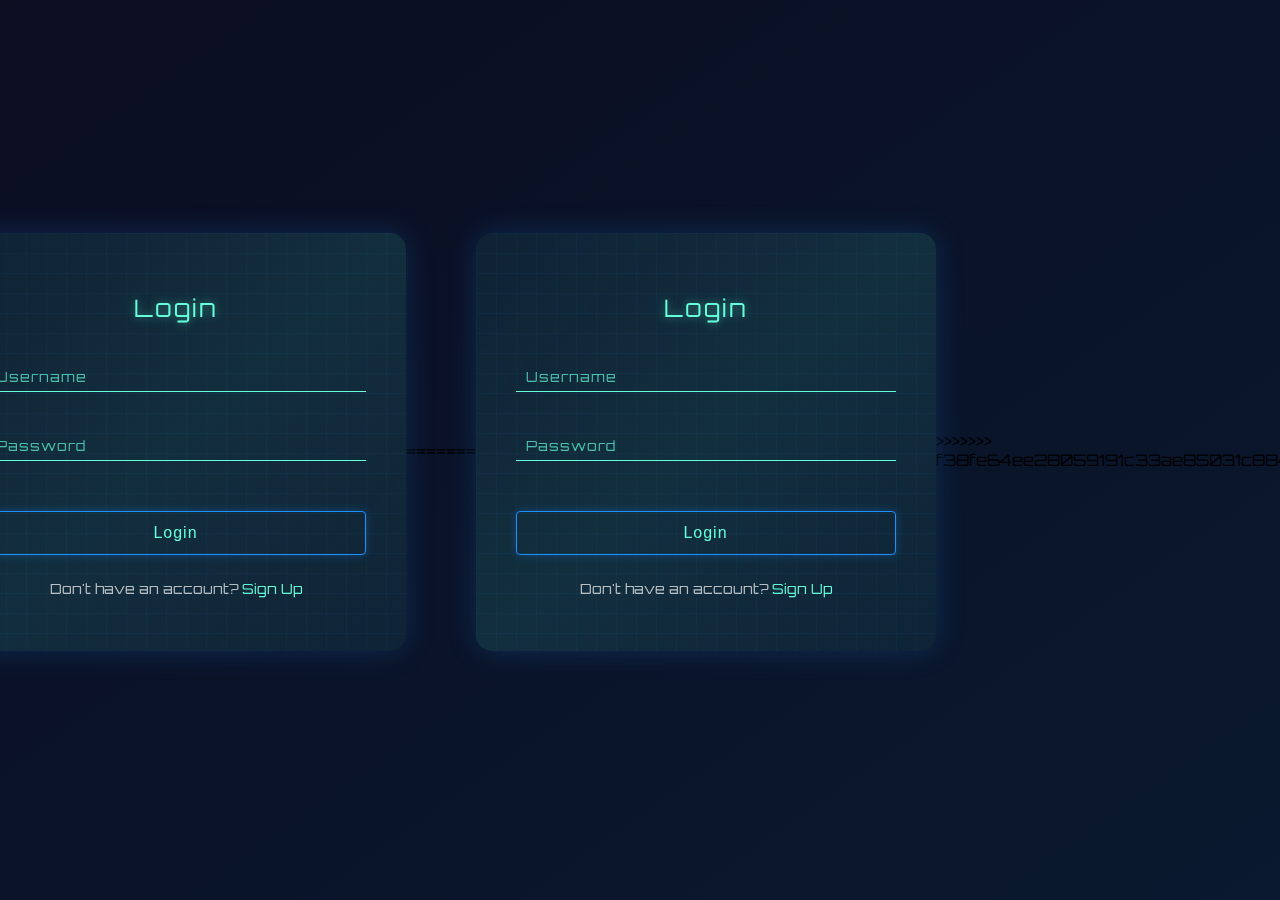
<file: index.html>
<<<<<<< HEAD
<!DOCTYPE html>
<html lang="en">
  <head>
    <meta charset="UTF-8" />
    <meta name="viewport" content="width=device-width, initial-scale=1.0" />
    <title>Login & Signup | V-Rent</title>
    <link rel="stylesheet" href="styles.css" />
    <link
      href="https://fonts.googleapis.com/css2?family=Orbitron:wght@400;500;700&display=swap"
      rel="stylesheet"
    />
  </head>
  <body>
    <form action="rental cars.html">
      <div class="container">
        <div class="grid-overlay"></div>
        <div class="connect-lines"></div>

        <div class="form-box">
          <h2 id="form-title">Login</h2>
          <form id="loginForm" action="#">
            <div class="input-box">
              <input type="text" required />
              <label>Username</label>
            </div>
            <div class="input-box">
              <input type="password" required />
              <label>Password</label>
            </div>
            <button type="submit" class="btn" id="sub">Login</button>
            <p class="toggle-text">
              Don't have an account? <a href="#" id="toggle">Sign Up</a>
            </p>
          </form>
        </div>
      </div>
    </form>

    <script src="script.js"></script>
  </body>
</html>
=======
<!DOCTYPE html>
<html lang="en">
  <head>
    <meta charset="UTF-8" />
    <meta name="viewport" content="width=device-width, initial-scale=1.0" />
    <title>Login & Signup | V-Rent</title>
    <link rel="stylesheet" href="styles.css" />
    <link
      href="https://fonts.googleapis.com/css2?family=Orbitron:wght@400;500;700&display=swap"
      rel="stylesheet"
    />
  </head>
  <body>
    <form action="rental cars.html">
      <div class="container">
        <div class="grid-overlay"></div>
        <div class="connect-lines"></div>

        <div class="form-box">
          <h2 id="form-title">Login</h2>
          <form id="loginForm" action="#">
            <div class="input-box">
              <input type="text" required />
              <label>Username</label>
            </div>
            <div class="input-box">
              <input type="password" required />
              <label>Password</label>
            </div>
            <button type="submit" class="btn" id="sub">Login</button>
            <p class="toggle-text">
              Don't have an account? <a href="#" id="toggle">Sign Up</a>
            </p>
          </form>
        </div>
      </div>
    </form>

    <script src="script.js"></script>
  </body>
</html>
>>>>>>> f38fe64ee28059191c33ae85031c884f6c5aeea6
</file>
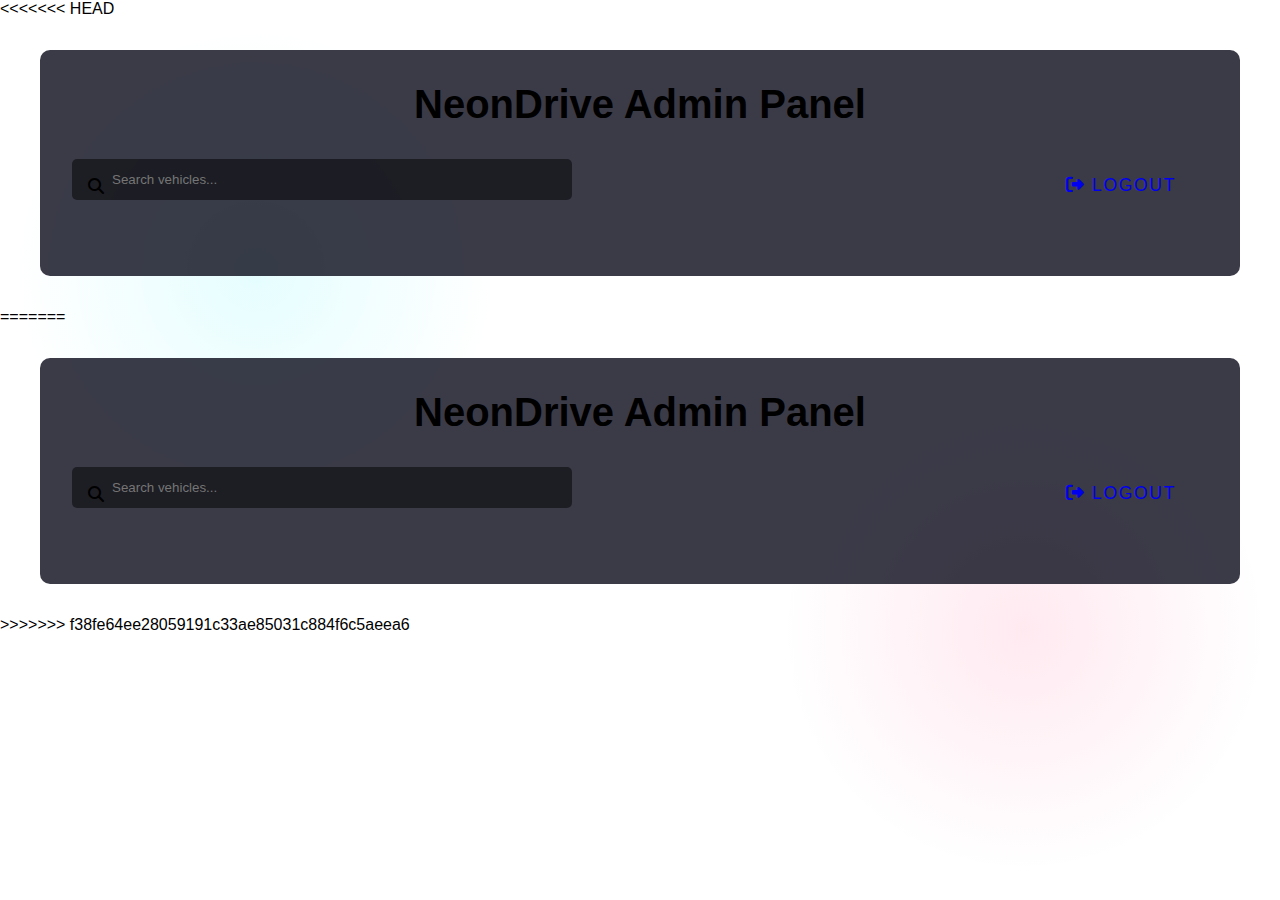
<file: admin.html>
<<<<<<< HEAD
<!-- File: admin.html -->
<!DOCTYPE html>
<html lang="en">
  <head>
    <meta charset="UTF-8" />
    <meta name="viewport" content="width=device-width, initial-scale=1.0" />
    <title>Admin Panel | NeonDrive</title>
    <link rel="stylesheet" href="style.css" />
    <link
      rel="stylesheet"
      href="https://cdnjs.cloudflare.com/ajax/libs/font-awesome/6.4.0/css/all.min.css"
    />
  </head>
  <body>
    <div class="admin-container">
      <h1 class="admin-title"><span>NeonDrive</span> Admin Panel</h1>

      <div class="admin-controls">
        <div class="search-box">
          <input
            type="text"
            id="searchVehicle"
            placeholder="Search vehicles..."
          />
          <i class="fas fa-search"></i>
        </div>
        <a href="rental cars.html">
          <button id="logoutBtn" class="btn vip-btn">
            <i class="fas fa-sign-out-alt"></i> Logout
          </button>
        </a>
      </div>

      <div class="vehicle-stock-list" id="stockList">
        <!-- Vehicle stock items will be loaded here -->
      </div>
    </div>

    <!-- Password Modal -->
    <div id="passwordModal" class="modal">
      <div class="modal-content">
        <h3 class="modal-title">Admin <span>Login</span></h3>
        <div class="input-box">
          <input type="password" id="adminPassword" placeholder=" " required />
          <label>Admin Password</label>
          <div class="input-underline"></div>
        </div>
        <button id="loginBtn" class="btn pulse-btn">
          <span>Login</span>
          <div class="btn-afterglow"></div>
        </button>
      </div>
    </div>

    <script src="admin.js"></script>
  </body>
</html>
=======
<!-- File: admin.html -->
<!DOCTYPE html>
<html lang="en">
  <head>
    <meta charset="UTF-8" />
    <meta name="viewport" content="width=device-width, initial-scale=1.0" />
    <title>Admin Panel | NeonDrive</title>
    <link rel="stylesheet" href="style.css" />
    <link
      rel="stylesheet"
      href="https://cdnjs.cloudflare.com/ajax/libs/font-awesome/6.4.0/css/all.min.css"
    />
  </head>
  <body>
    <div class="admin-container">
      <h1 class="admin-title"><span>NeonDrive</span> Admin Panel</h1>

      <div class="admin-controls">
        <div class="search-box">
          <input
            type="text"
            id="searchVehicle"
            placeholder="Search vehicles..."
          />
          <i class="fas fa-search"></i>
        </div>
        <a href="rental cars.html">
          <button id="logoutBtn" class="btn vip-btn">
            <i class="fas fa-sign-out-alt"></i> Logout
          </button>
        </a>
      </div>

      <div class="vehicle-stock-list" id="stockList">
        <!-- Vehicle stock items will be loaded here -->
      </div>
    </div>

    <!-- Password Modal -->
    <div id="passwordModal" class="modal">
      <div class="modal-content">
        <h3 class="modal-title">Admin <span>Login</span></h3>
        <div class="input-box">
          <input type="password" id="adminPassword" placeholder=" " required />
          <label>Admin Password</label>
          <div class="input-underline"></div>
        </div>
        <button id="loginBtn" class="btn pulse-btn">
          <span>Login</span>
          <div class="btn-afterglow"></div>
        </button>
      </div>
    </div>

    <script src="admin.js"></script>
  </body>
</html>
>>>>>>> f38fe64ee28059191c33ae85031c884f6c5aeea6
</file>
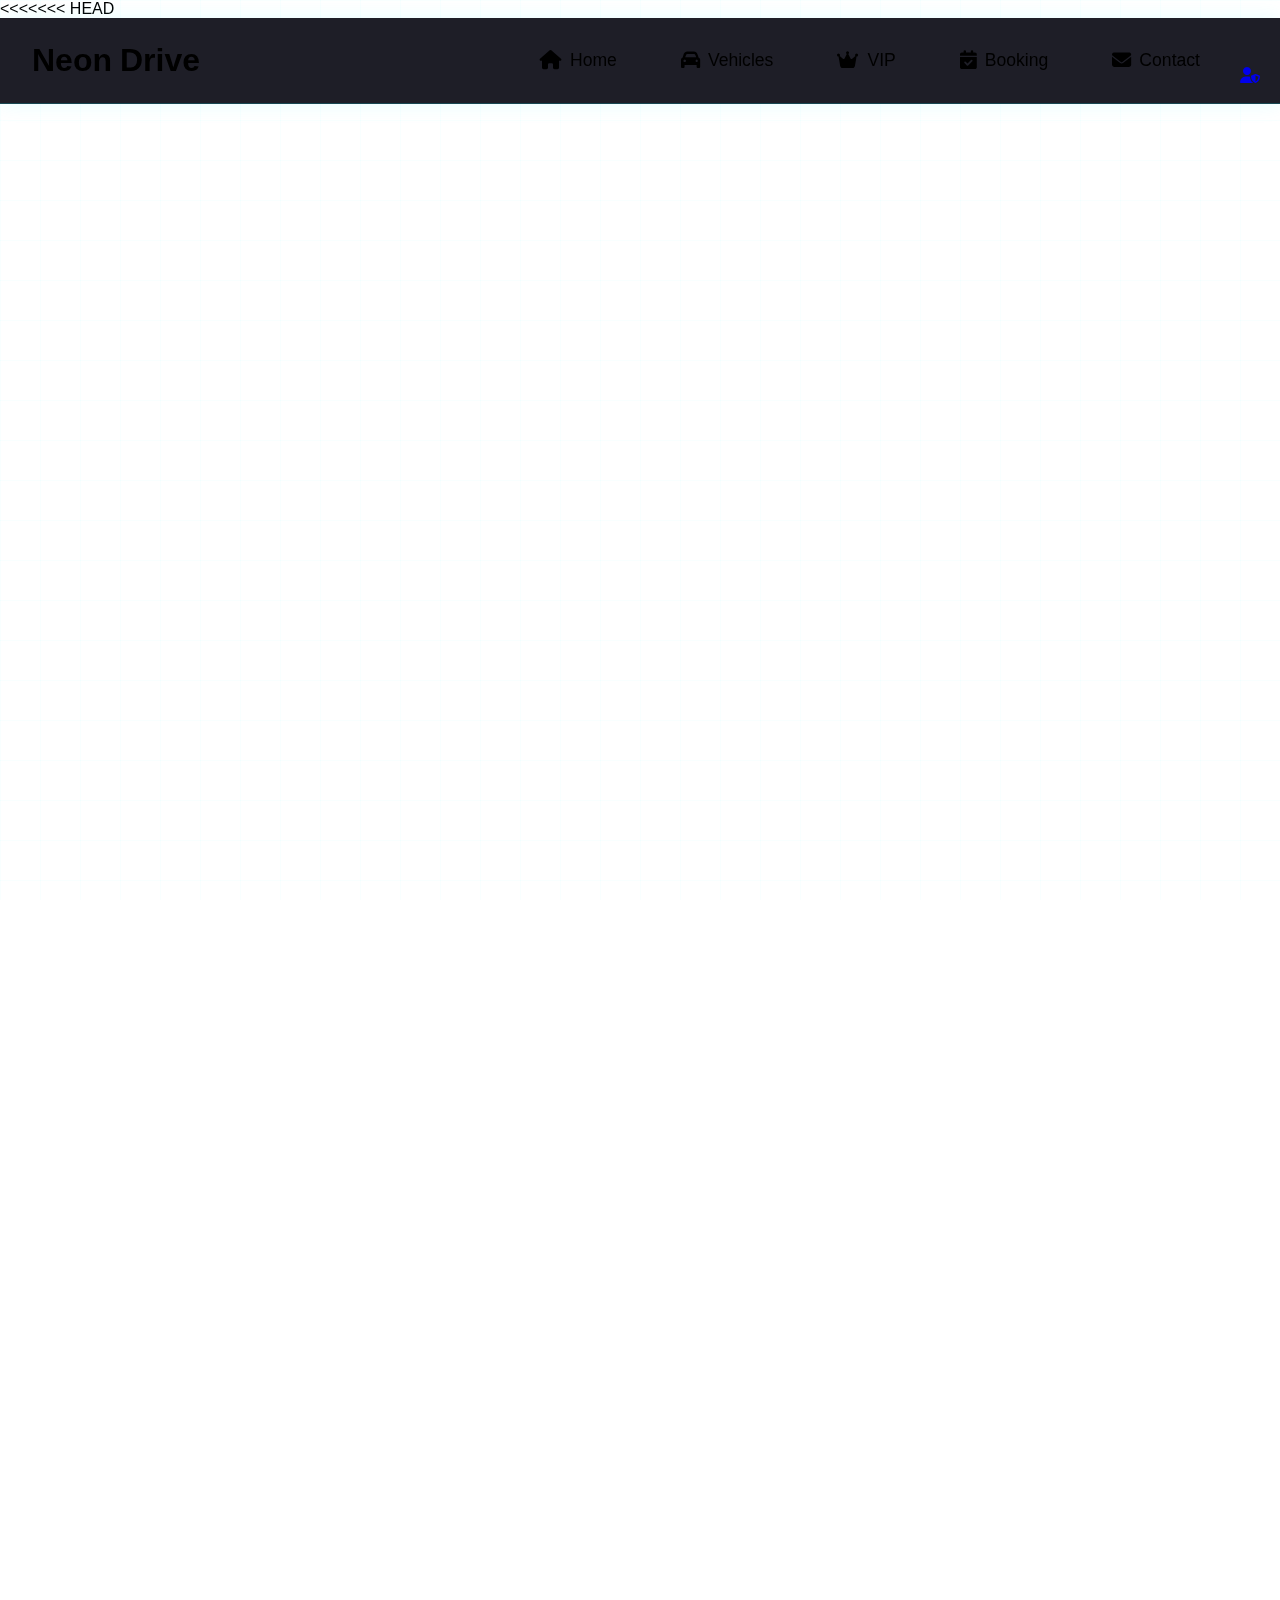
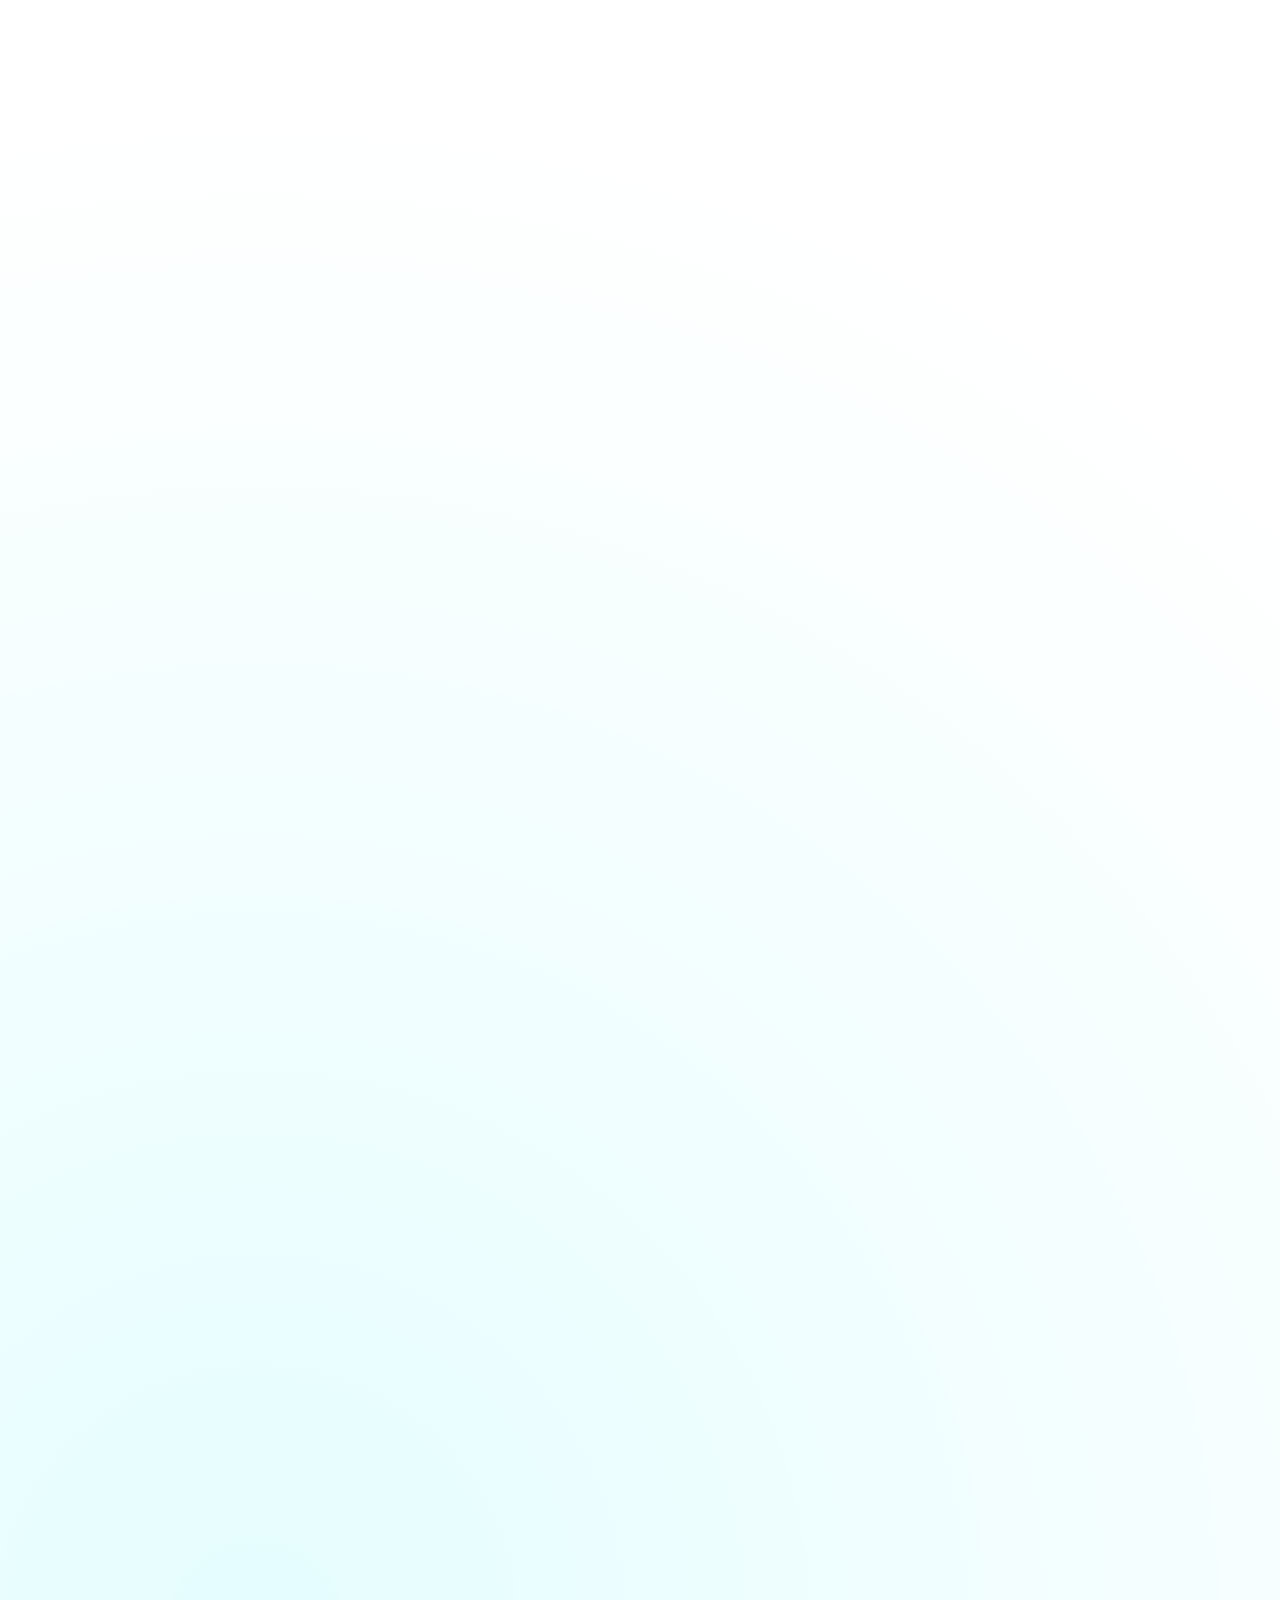
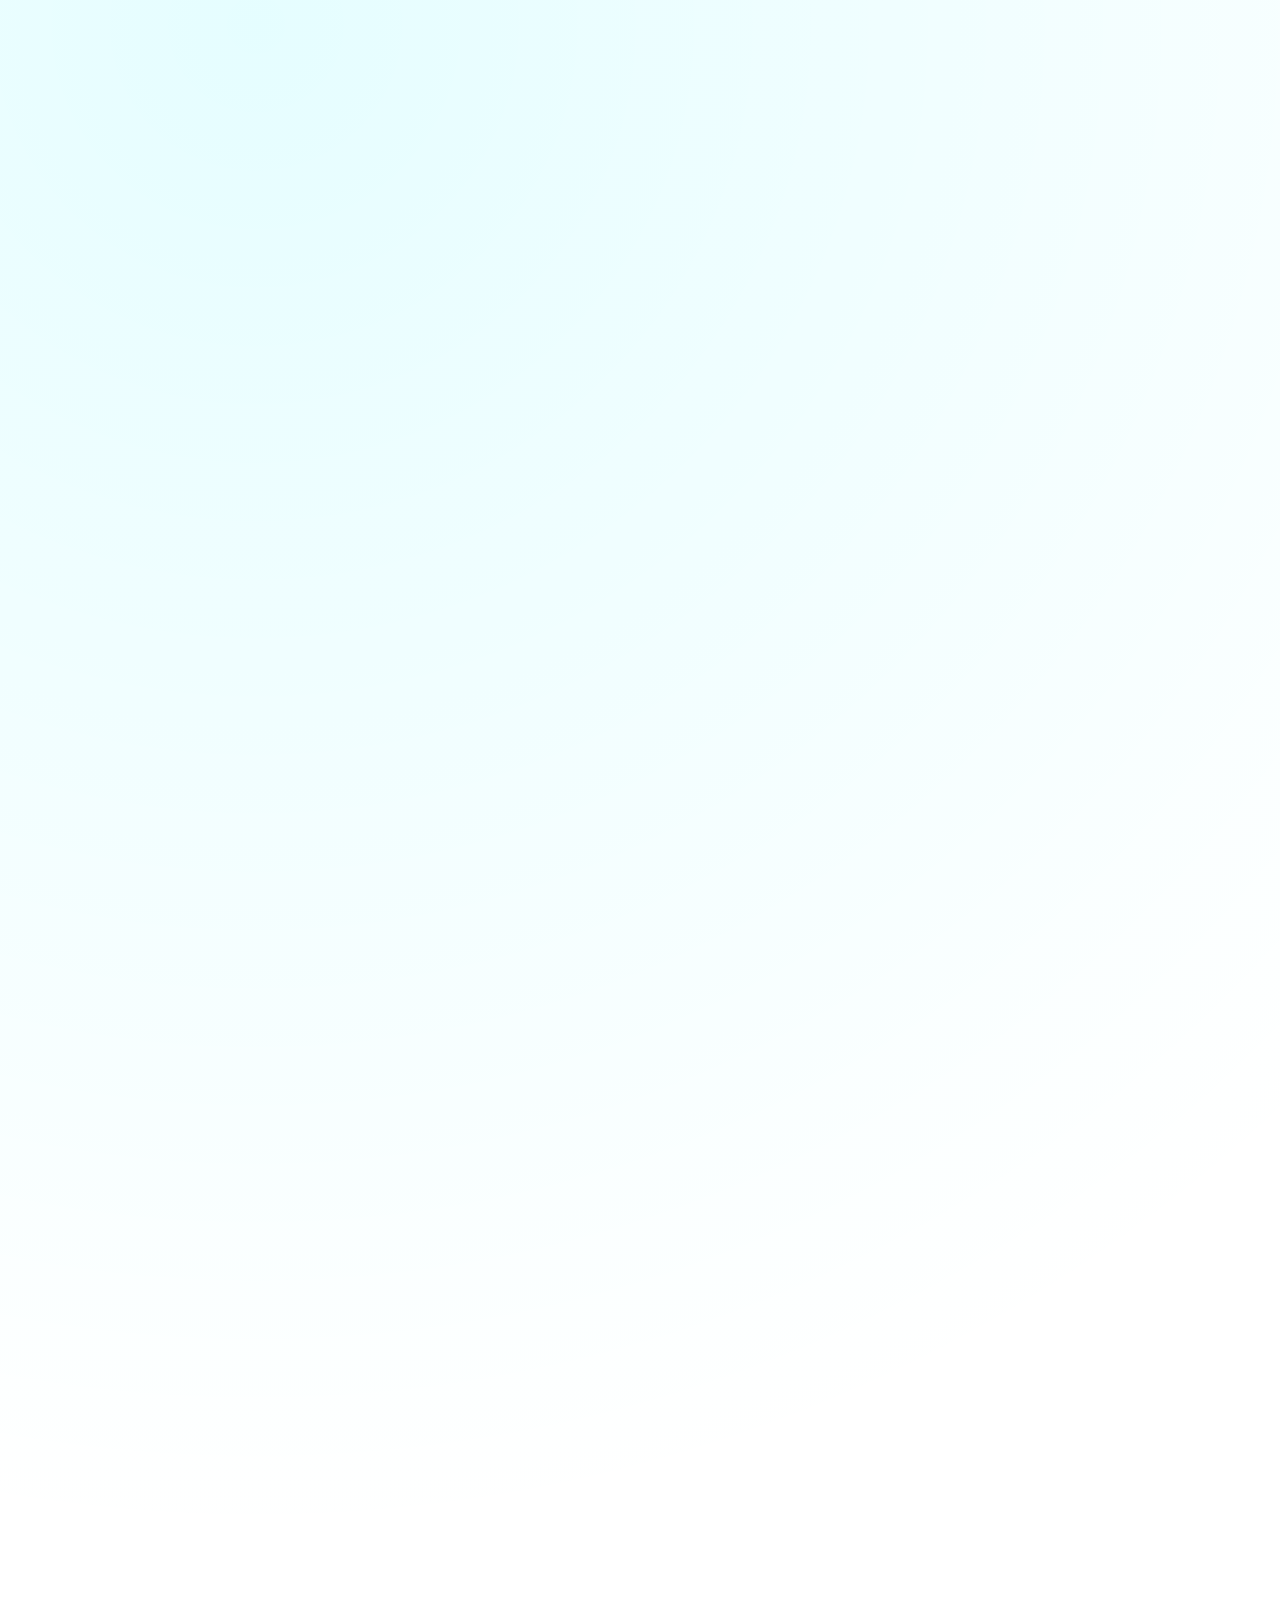
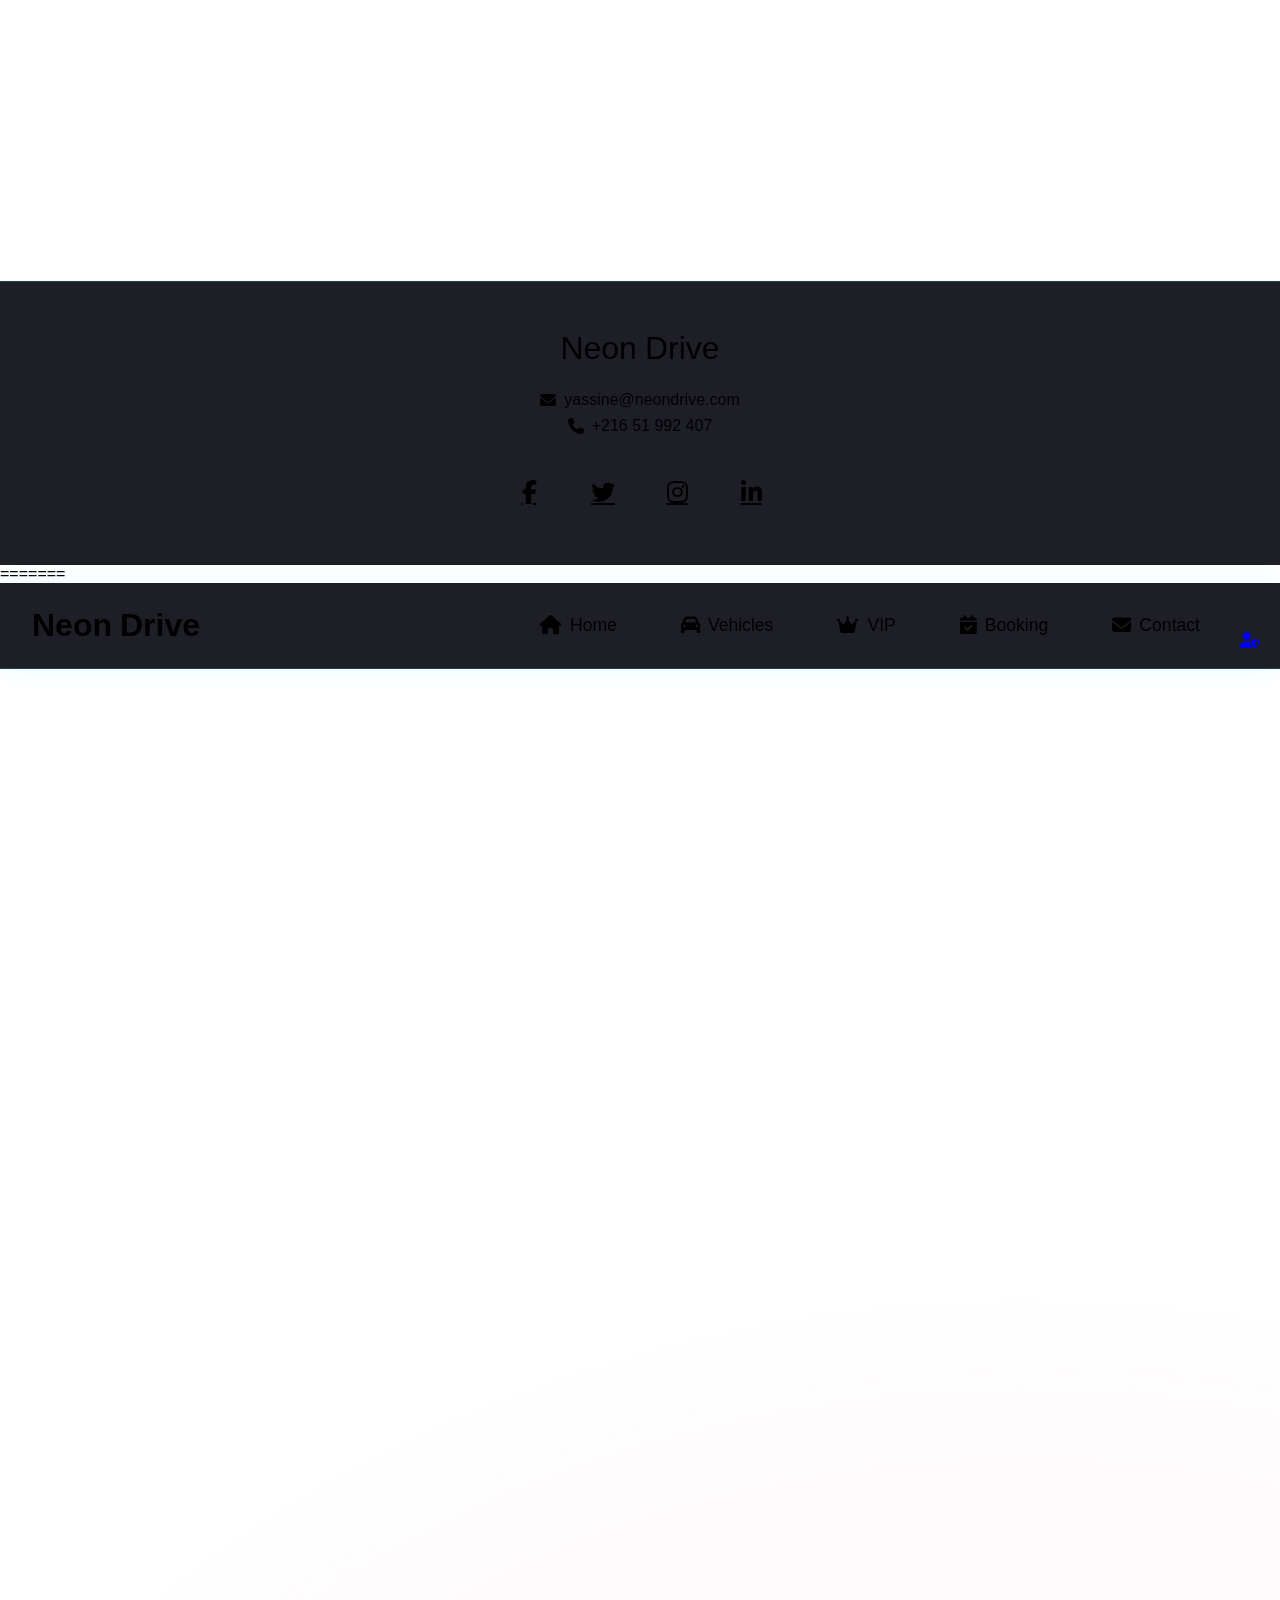
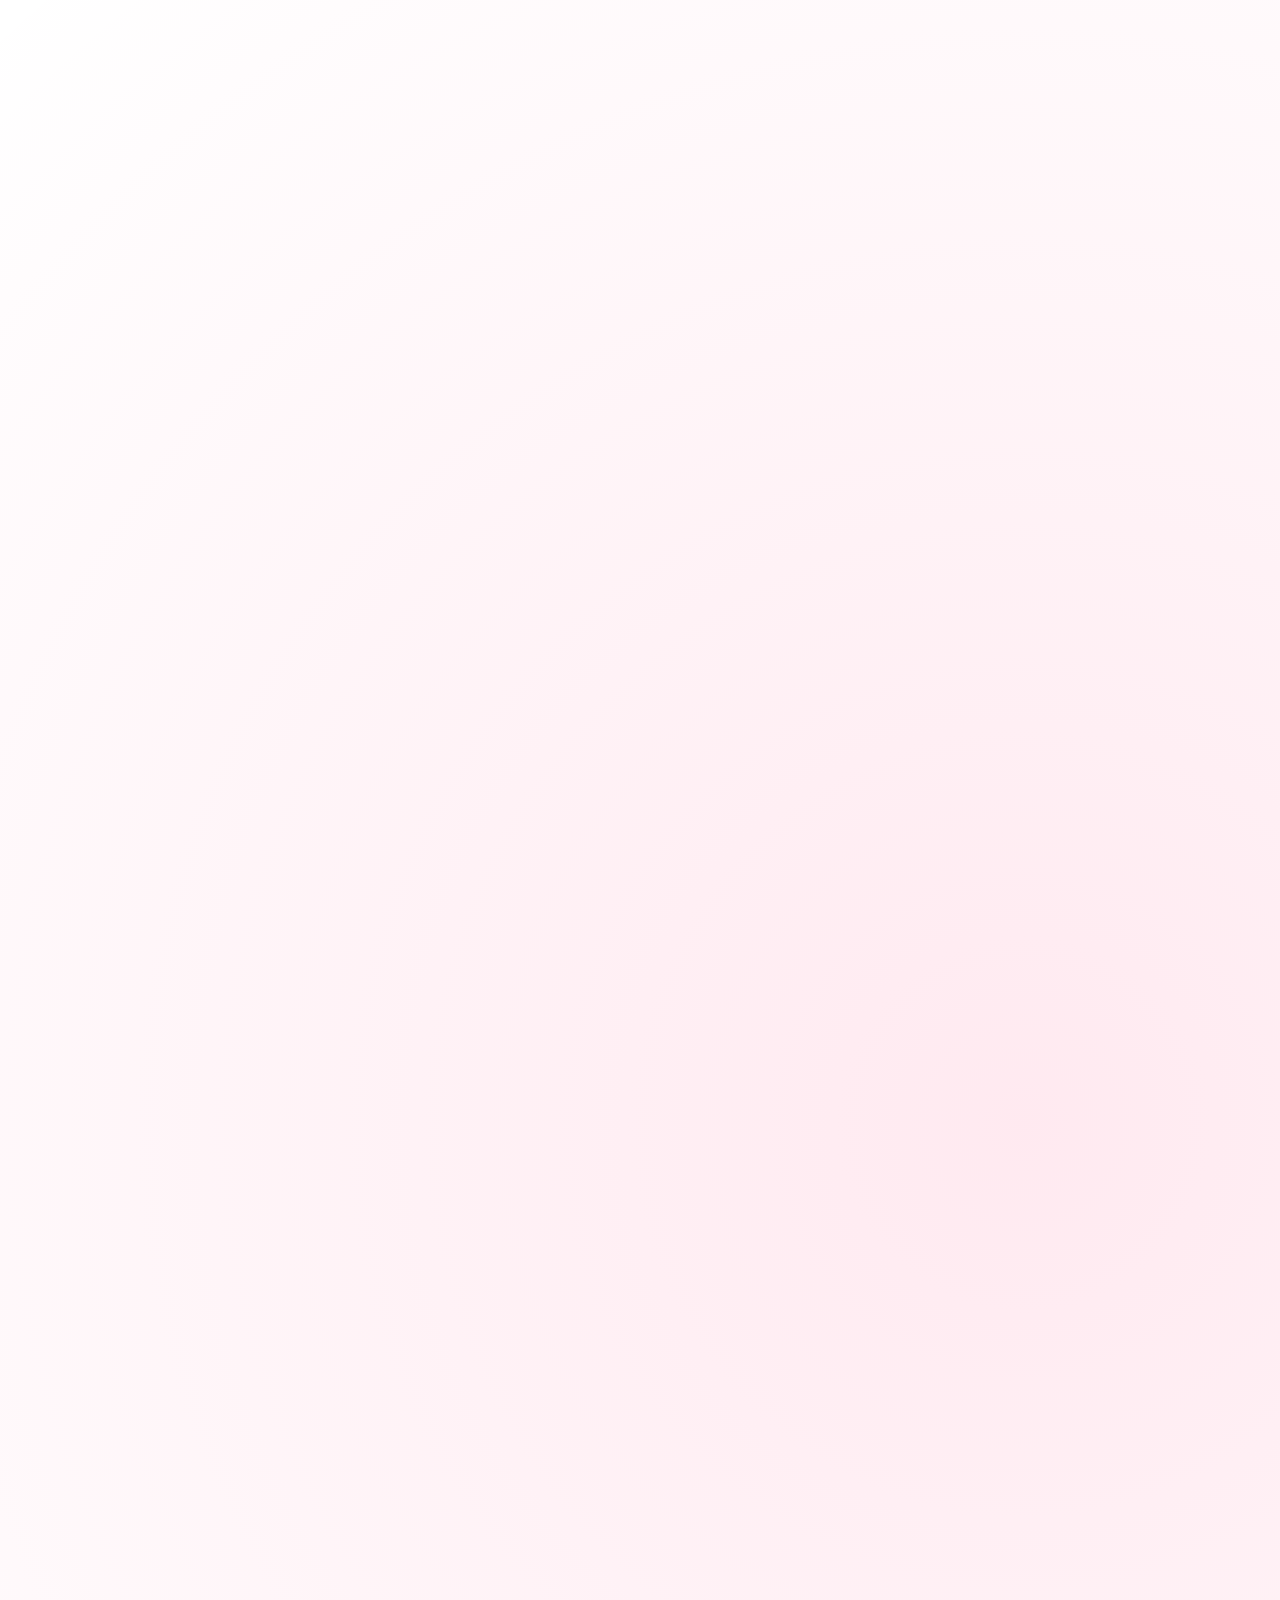
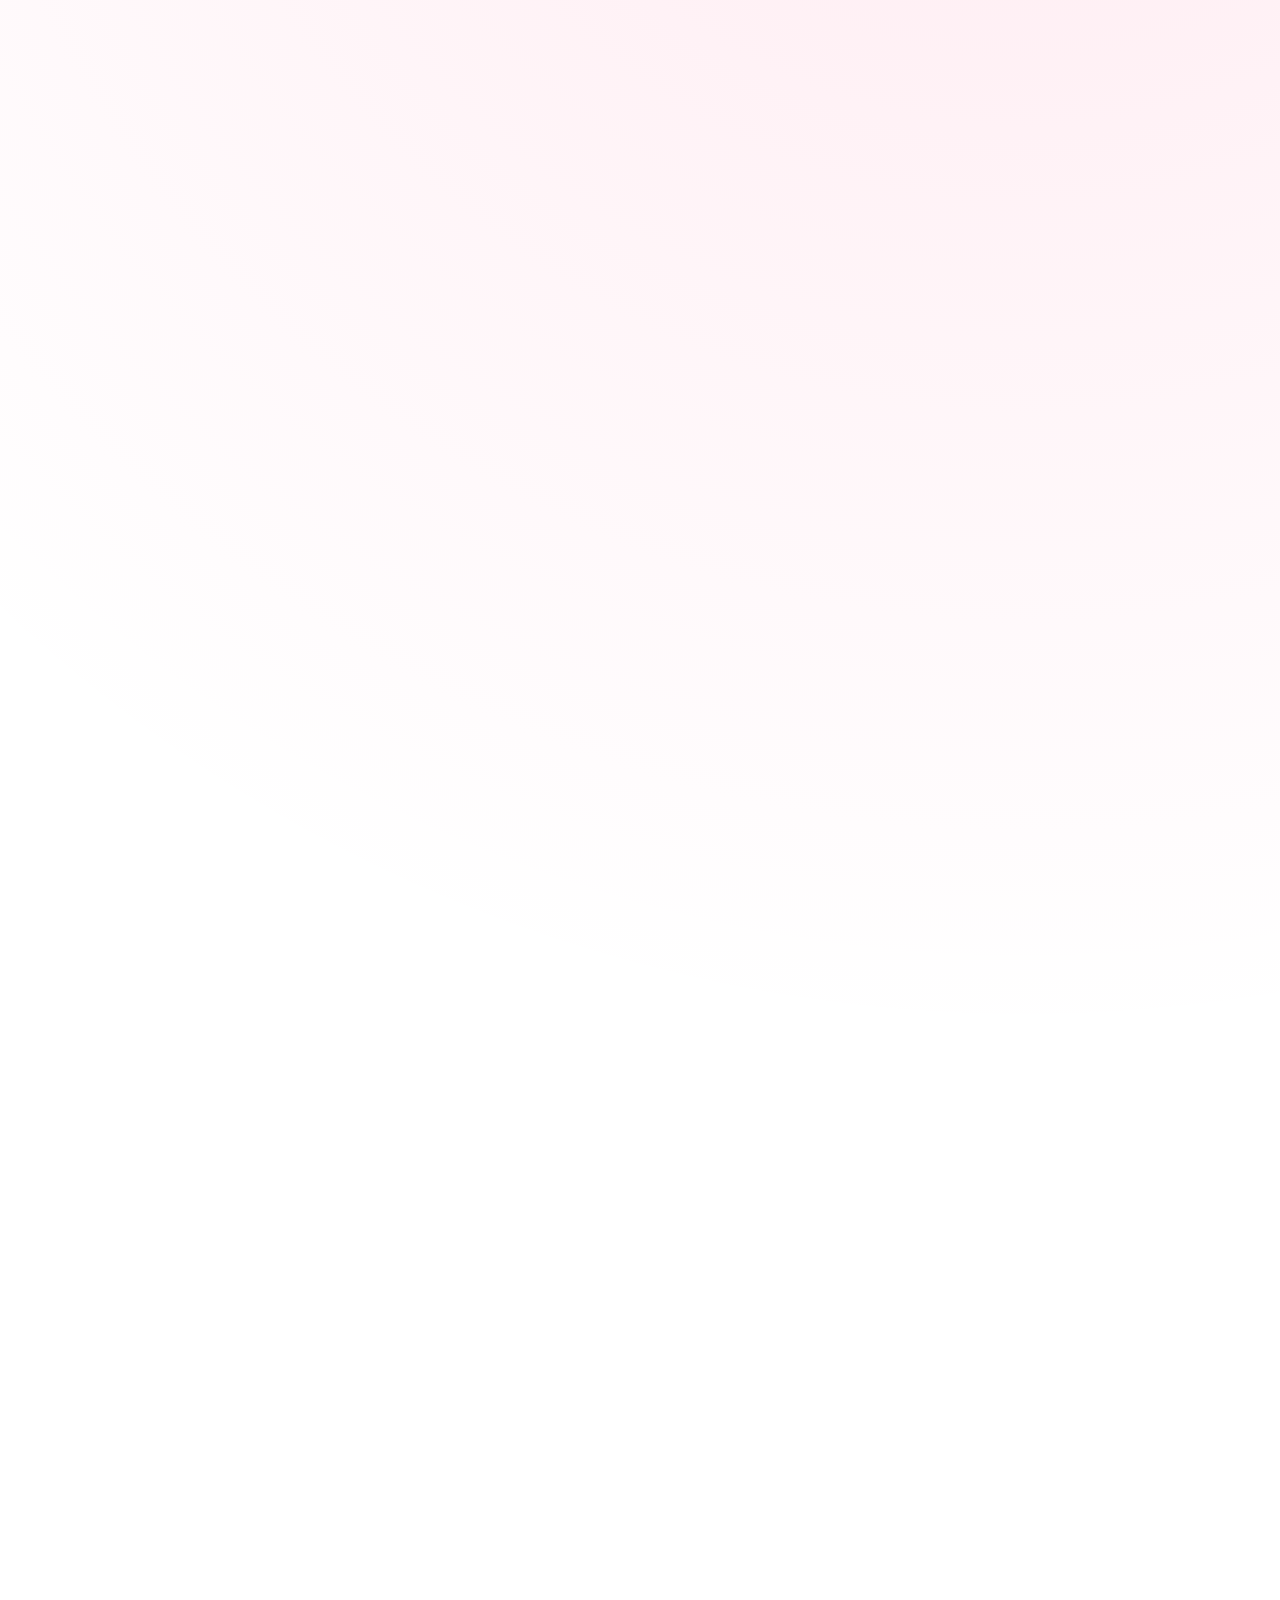
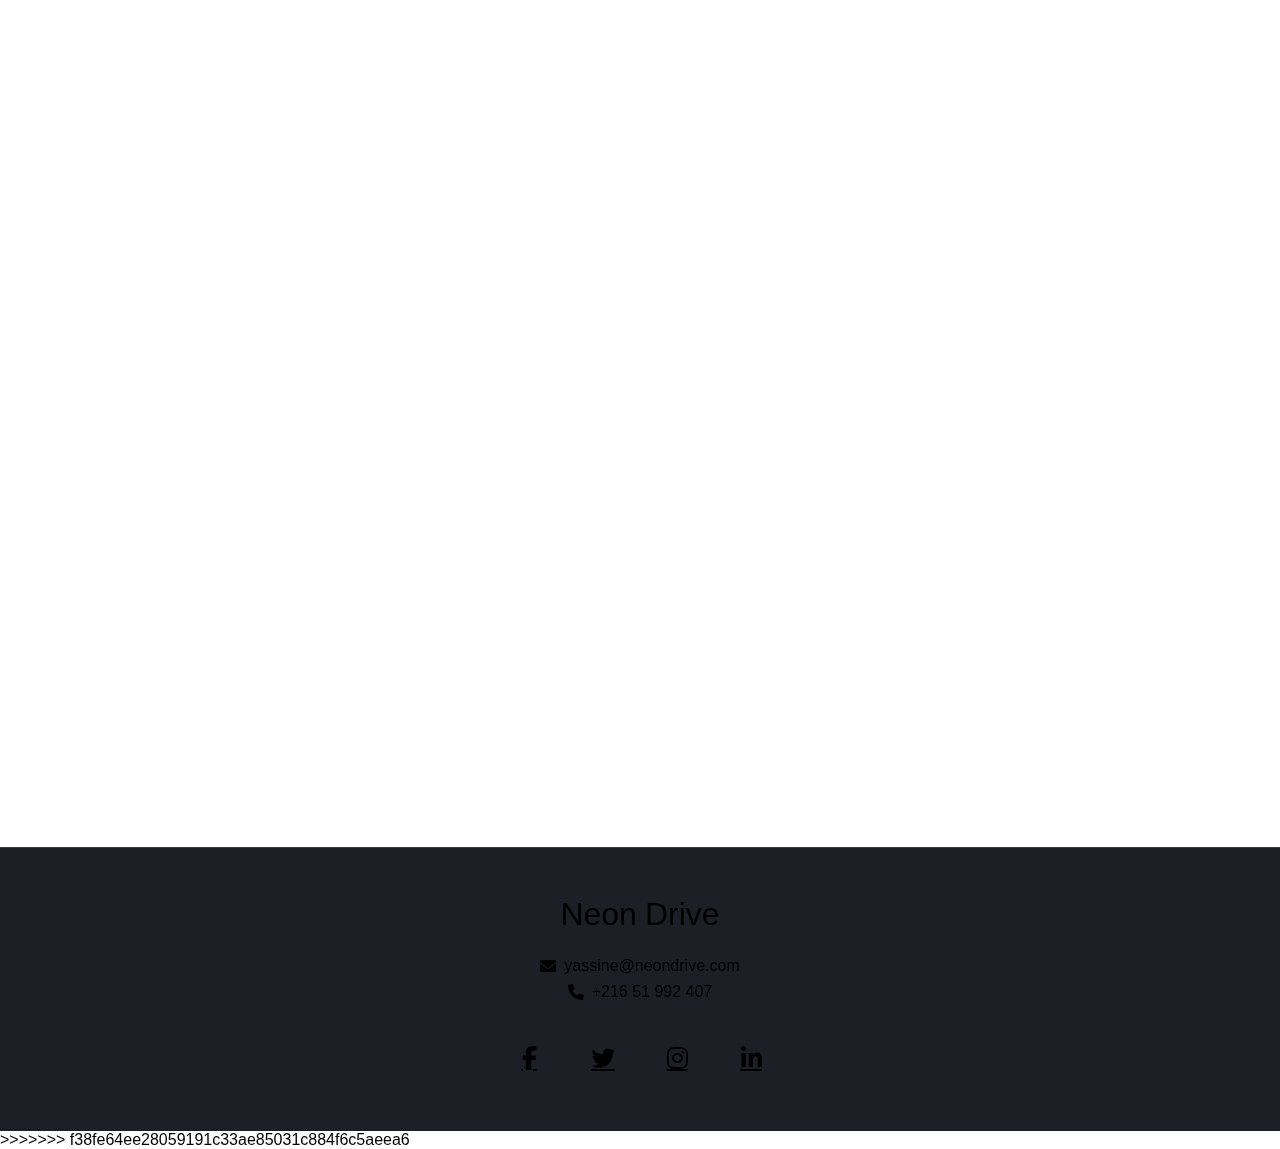
<file: rental cars.html>
<<<<<<< HEAD
<!DOCTYPE html>
<html lang="en">
  <head>
    <meta charset="UTF-8" />
    <meta name="viewport" content="width=device-width, initial-scale=1.0" />
    <title>NeonDrive | Vehicle Rental System</title>
    <link rel="stylesheet" href="style.css" />
    <link
      rel="stylesheet"
      href="https://cdnjs.cloudflare.com/ajax/libs/font-awesome/6.4.0/css/all.min.css"
    />
  </head>
  <body>
    <!-- Animated Background Elements -->
    <div class="particles" id="particles-js"></div>
    <div class="grid-overlay"></div>
    <div class="connect-lines">
      <div
        class="connect-line"
        style="top: 20%; height: 1px; width: 100%"
      ></div>
      <div
        class="connect-line"
        style="top: 60%; height: 1px; width: 100%"
      ></div>
    </div>

    <!-- Cyberpunk Header -->
    <header>
      <div class="logo">
        <span class="neon-text">Neon</span><span class="drive-text">Drive</span>
        <div class="logo-pulse"></div>
      </div>
      <nav>
        <ul>
          <li>
            <a href="#home" class="nav-link"
              ><i class="fas fa-home"></i> Home</a
            >
          </li>
          <li>
            <a href="#vehicles" class="nav-link"
              ><i class="fas fa-car"></i> Vehicles</a
            >
          </li>
          <li>
            <a href="#vip" class="nav-link"><i class="fas fa-crown"></i> VIP</a>
          </li>
          <li>
            <a
              href="javascript:void(0)"
              onclick="openBookingForm('')"
              class="nav-link"
              ><i class="fas fa-calendar-check"></i> Booking</a
            >
          </li>
          <li>
            <a href="#contact" class="nav-link"
              ><i class="fas fa-envelope"></i> Contact</a
            >
          </li>
          <li>
            <!-- Add this somewhere in your rental cars.html -->
            <a
              href="admin.html"
              class="admin-link"
              style="position: fixed; bottom: 20px; right: 20px; z-index: 1000"
            >
              <i class="fas fa-user-shield"></i>
            </a>
          </li>
        </ul>
      </nav>
      <div class="header-glows"></div>
    </header>

    <!-- Hero Section with Animated Neon Elements -->
    <section id="home" class="hero">
      <div class="hero-content">
        <h1 class="neon-title">Welcome to <span>NeonDrive</span></h1>
        <p class="neon-subtitle">
          Rent your dream vehicle in the future of mobility
        </p>
        <a href="#vehicles" class="btn pulse-btn">
          <span>Browse Vehicles</span>
          <div class="btn-afterglow"></div>
        </a>
      </div>
      <div class="hero-grid"></div>
      <div class="hero-scanline"></div>
    </section>

    <!-- Vehicle Section with Holographic Cards -->
    <section id="vehicles" class="vehicles">
      <h2 class="section-title"><span>Available</span> Vehicles</h2>
      <div class="vehicle-cards">
        <!-- Vehicle Cards will be generated here -->
        <!-- Vehicle Cards -->
        <div class="vehicle-card">
          <img src="skoda fabia.jpg" alt="Skoda Fabia" />
          <h3>Skoda Fabia</h3>
          <p>70 dnt/day</p>
          <button class="btn" onclick="openBookingForm('Skoda Fabia')">
            Book Now
          </button>
        </div>
        <div class="vehicle-card">
          <img src="Toyota Aygo.jpg" alt="Toyota Aygo" />
          <h3>Toyota Aygo</h3>
          <p>70 dnt/day</p>
          <button class="btn" onclick="openBookingForm('Toyota Aygo')">
            Book Now
          </button>
        </div>
        <div class="vehicle-card">
          <img src="dacia sabdero.jpg" alt="Dacia Sandero" />
          <h3>Dacia Sandero</h3>
          <p>75 dnt/day</p>
          <button class="btn" onclick="openBookingForm('Dacia Sandero')">
            Book Now
          </button>
        </div>
        <div class="vehicle-card">
          <img src="hyundai i10.jpg" alt="Hyundai i10" />
          <h3>Hyundai i10</h3>
          <p>75 dnt/day</p>
          <button class="btn" onclick="openBookingForm('Hyundai i10')">
            Book Now
          </button>
        </div>
        <div class="vehicle-card">
          <img src="vw virtus.jpg" alt="Volkswagen Virtus" />
          <h3>Volkswagen Virtus</h3>
          <p>75 dnt/day</p>
          <button class="btn" onclick="openBookingForm('Volkswagen Virtus')">
            Book Now
          </button>
        </div>
        <div class="vehicle-card">
          <img src="kia picanto.jpg" alt="Kia Picanto" />
          <h3>Kia Picanto</h3>
          <p>75 dnt/day</p>
          <button class="btn" onclick="openBookingForm('Kia Picanto')">
            Book Now
          </button>
        </div>
        <div class="vehicle-card">
          <img src="peugeot 301.jpg" alt="Peugeot 301" />
          <h3>Peugeot 301</h3>
          <p>80 dnt/day</p>
          <button class="btn" onclick="openBookingForm('Peugeot 301')">
            Book Now
          </button>
        </div>
        <div class="vehicle-card">
          <img src="Volkswagen Polo.jpg" alt="Volkswagen Polo" />
          <h3>Volkswagen Polo</h3>
          <p>80 dnt/day</p>
          <button class="btn" onclick="openBookingForm('Volkswagen Polo')">
            Book Now
          </button>
        </div>
        <div class="vehicle-card">
          <img src="skoda scala.jpg" alt="Skoda Scala" />
          <h3>Skoda Scala</h3>
          <p>100 dnt/day</p>
          <button class="btn" onclick="openBookingForm('Skoda Scala')">
            Book Now
          </button>
        </div>
        <div class="vehicle-card">
          <img src="golf.jpg" alt="Volkswagen Golf" />
          <h3>Volkswagen Golf</h3>
          <p>120 dnt/day</p>
          <button class="btn" onclick="openBookingForm('Volkswagen Golf')">
            Book Now
          </button>
        </div>
        <div class="vehicle-card">
          <img src="Fiat500.jpg" alt="Fiat 500" />
          <h3>Fiat 500</h3>
          <p>120 dnt/day</p>
          <button class="btn" onclick="openBookingForm('Fiat 500')">
            Book Now
          </button>
        </div>
        <div class="vehicle-card">
          <img src="octavia.jpg" alt="Skoda Octavia" />
          <h3>Skoda Octavia</h3>
          <p>130 dnt/day</p>
          <button class="btn" onclick="openBookingForm('Skoda Octavia')">
            Book Now
          </button>
        </div>
        <div class="vehicle-card">
          <img src="Renault Clio.jpg" alt="Renault Clio" />
          <h3>Renault Clio</h3>
          <p>130 dnt/day</p>
          <button class="btn" onclick="openBookingForm('Renault Clio')">
            Book Now
          </button>
        </div>
        <div class="vehicle-card">
          <img src="skoda kodiaq.jpg" alt="Skoda Kodiaq" />
          <h3>Skoda Kodiaq</h3>
          <p>140 dnt/day</p>
          <button class="btn" onclick="openBookingForm('Skoda Kodiaq')">
            Book Now
          </button>
        </div>
        <div class="vehicle-card">
          <img src="mini Cooper.jpg" alt="Mini Cooper" />
          <h3>Mini Cooper</h3>
          <p>140 dnt/day</p>
          <button class="btn" onclick="openBookingForm('Mini Cooper')">
            Book Now
          </button>
        </div>
        <div class="vehicle-card">
          <img src="Nissan Qashqai.jpg" alt="Nissan Qashqai" />
          <h3>Nissan Qashqai</h3>
          <p>150 dnt/day</p>
          <button class="btn" onclick="openBookingForm('Nissan Qashqai')">
            Book Now
          </button>
        </div>
      </div>
    </section>

    <!-- VIP Section with Enhanced Effects -->
    <section id="vip" class="vip-section">
      <h2 class="section-title"><span>Exclusive</span> VIP Collection</h2>
      <div class="vip-badge">
        <i class="fas fa-crown"></i>
        <div class="vip-badge-glow"></div>
      </div>
      <div class="vehicle-cards vip-cards">
        <!-- VIP Vehicle Cards will be generated here -->
        <!-- VIP Vehicle Cards -->
        <div class="vehicle-card vip-card">
          <img src="Audi Q5.jpg" alt="Audi Q5" />
          <h3>Audi Q5</h3>
          <p>200 dnt/day</p>
          <button class="btn vip-btn" onclick="openBookingForm('Audi Q5')">
            Book Now
          </button>
        </div>
        <div class="vehicle-card vip-card">
          <img src="BMW X1.jpg" alt="BMW X1" />
          <h3>BMW X1</h3>
          <p>300 dnt/day</p>
          <button class="btn vip-btn" onclick="openBookingForm('BMW X1')">
            Book Now
          </button>
        </div>
        <div class="vehicle-card vip-card">
          <img src="c_class_lrg.jpg" alt="Mercedes C class" />
          <h3>Mercedes C class</h3>
          <p>350 dnt/day</p>
          <button
            class="btn vip-btn"
            onclick="openBookingForm('Mercedes C class')"
          >
            Book Now
          </button>
        </div>
        <div class="vehicle-card vip-card">
          <img src="DS DS7.jpg" alt="DS DS7" />
          <h3>DS DS7</h3>
          <p>400 dnt/day</p>
          <button class="btn vip-btn" onclick="openBookingForm('DS DS7')">
            Book Now
          </button>
        </div>
        <div class="vehicle-card vip-card">
          <img src="e_class_lrg.jpg" alt="Mercedes E class" />
          <h3>Mercedes E class</h3>
          <p>450 dnt/day</p>
          <button
            class="btn vip-btn"
            onclick="openBookingForm('Mercedes E class')"
          >
            Book Now
          </button>
        </div>
        <div class="vehicle-card vip-card">
          <img src="Ford Mustang Mach-E.jpg" alt="Ford Mustang Mach-E" />
          <h3>Ford Mustang Mach-E</h3>
          <p>600 dnt/day</p>
          <button
            class="btn vip-btn"
            onclick="openBookingForm('Ford Mustang Mach-E')"
          >
            Book Now
          </button>
        </div>
      </div>
    </section>

    <!-- Booking Modal -->
    <div id="bookingModal" class="modal">
      <div class="modal-content">
        <span class="close" onclick="closeBookingForm()">&times;</span>
        <h3 class="modal-title">Book Your <span>Vehicle</span></h3>
        <form id="bookingForm">
          <div class="input-box">
            <input type="text" id="vehicle" required />
            <label>Vehicle Model</label>
            <div class="input-underline"></div>
          </div>

          <div class="input-box">
            <input type="text" id="name" required />
            <label>Full Name</label>
            <div class="input-underline"></div>
          </div>

          <div class="input-box">
            <input type="email" id="email" required />
            <label>Email</label>
            <div class="input-underline"></div>
          </div>

          <div class="date-group">
            <div class="input-box">
              <input type="date" id="date" required placeholder="Pickup Date" />
              <label>Pickup Date</label>
              <div class="input-underline"></div>
            </div>
            <div class="input-box">
              <input type="date" id="drop" required placeholder="Return Date" />
              <label>Return Date</label>
              <div class="input-underline"></div>
            </div>
          </div>

          <button type="submit" class="btn pulse-btn">
            <span>Confirm Booking</span>
            <div class="btn-afterglow"></div>
          </button>
        </form>
      </div>
    </div>

    <!-- Footer with Social Links -->
    <footer id="contact">
      <div class="footer-content">
        <div class="footer-logo">
          <span class="neon-text">Neon</span
          ><span class="drive-text">Drive</span>
        </div>
        <div class="footer-info">
          <p><i class="fas fa-envelope"></i> yassine@neondrive.com</p>
          <p><i class="fas fa-phone"></i> +216 51 992 407</p>
        </div>
        <div class="social-icons">
          <a
            href="https://www.facebook.com/yassine.layouni.503"
            class="social-icon"
            ><i class="fab fa-facebook-f"></i
          ></a>
          <a href="https://x.com/elonmusk" class="social-icon"
            ><i class="fab fa-twitter"></i
          ></a>
          <a
            href="https://www.instagram.com/yassine_ly05/?next=%2F"
            class="social-icon"
            ><i class="fab fa-instagram"></i
          ></a>
          <a
            href="https://www.linkedin.com/company/dablim-solu%C3%A7%C3%B5es-gr%C3%A1ficas"
            class="social-icon"
            ><i class="fab fa-linkedin-in"></i
          ></a>
        </div>
      </div>
      <div class="footer-glows"></div>
    </footer>

    <script src="script.js"></script>
    <script src="vehicle-stock.js"></script>
  </body>
</html>
=======
<!DOCTYPE html>
<html lang="en">
  <head>
    <meta charset="UTF-8" />
    <meta name="viewport" content="width=device-width, initial-scale=1.0" />
    <title>NeonDrive | Vehicle Rental System</title>
    <link rel="stylesheet" href="style.css" />
    <link
      rel="stylesheet"
      href="https://cdnjs.cloudflare.com/ajax/libs/font-awesome/6.4.0/css/all.min.css"
    />
  </head>
  <body>
    <!-- Animated Background Elements -->
    <div class="particles" id="particles-js"></div>
    <div class="grid-overlay"></div>
    <div class="connect-lines">
      <div
        class="connect-line"
        style="top: 20%; height: 1px; width: 100%"
      ></div>
      <div
        class="connect-line"
        style="top: 60%; height: 1px; width: 100%"
      ></div>
    </div>

    <!-- Cyberpunk Header -->
    <header>
      <div class="logo">
        <span class="neon-text">Neon</span><span class="drive-text">Drive</span>
        <div class="logo-pulse"></div>
      </div>
      <nav>
        <ul>
          <li>
            <a href="#home" class="nav-link"
              ><i class="fas fa-home"></i> Home</a
            >
          </li>
          <li>
            <a href="#vehicles" class="nav-link"
              ><i class="fas fa-car"></i> Vehicles</a
            >
          </li>
          <li>
            <a href="#vip" class="nav-link"><i class="fas fa-crown"></i> VIP</a>
          </li>
          <li>
            <a
              href="javascript:void(0)"
              onclick="openBookingForm('')"
              class="nav-link"
              ><i class="fas fa-calendar-check"></i> Booking</a
            >
          </li>
          <li>
            <a href="#contact" class="nav-link"
              ><i class="fas fa-envelope"></i> Contact</a
            >
          </li>
          <li>
            <!-- Add this somewhere in your rental cars.html -->
            <a
              href="admin.html"
              class="admin-link"
              style="position: fixed; bottom: 20px; right: 20px; z-index: 1000"
            >
              <i class="fas fa-user-shield"></i>
            </a>
          </li>
        </ul>
      </nav>
      <div class="header-glows"></div>
    </header>

    <!-- Hero Section with Animated Neon Elements -->
    <section id="home" class="hero">
      <div class="hero-content">
        <h1 class="neon-title">Welcome to <span>NeonDrive</span></h1>
        <p class="neon-subtitle">
          Rent your dream vehicle in the future of mobility
        </p>
        <a href="#vehicles" class="btn pulse-btn">
          <span>Browse Vehicles</span>
          <div class="btn-afterglow"></div>
        </a>
      </div>
      <div class="hero-grid"></div>
      <div class="hero-scanline"></div>
    </section>

    <!-- Vehicle Section with Holographic Cards -->
    <section id="vehicles" class="vehicles">
      <h2 class="section-title"><span>Available</span> Vehicles</h2>
      <div class="vehicle-cards">
        <!-- Vehicle Cards will be generated here -->
        <!-- Vehicle Cards -->
        <div class="vehicle-card">
          <img src="skoda fabia.jpg" alt="Skoda Fabia" />
          <h3>Skoda Fabia</h3>
          <p>70 dnt/day</p>
          <button class="btn" onclick="openBookingForm('Skoda Fabia')">
            Book Now
          </button>
        </div>
        <div class="vehicle-card">
          <img src="Toyota Aygo.jpg" alt="Toyota Aygo" />
          <h3>Toyota Aygo</h3>
          <p>70 dnt/day</p>
          <button class="btn" onclick="openBookingForm('Toyota Aygo')">
            Book Now
          </button>
        </div>
        <div class="vehicle-card">
          <img src="dacia sabdero.jpg" alt="Dacia Sandero" />
          <h3>Dacia Sandero</h3>
          <p>75 dnt/day</p>
          <button class="btn" onclick="openBookingForm('Dacia Sandero')">
            Book Now
          </button>
        </div>
        <div class="vehicle-card">
          <img src="hyundai i10.jpg" alt="Hyundai i10" />
          <h3>Hyundai i10</h3>
          <p>75 dnt/day</p>
          <button class="btn" onclick="openBookingForm('Hyundai i10')">
            Book Now
          </button>
        </div>
        <div class="vehicle-card">
          <img src="vw virtus.jpg" alt="Volkswagen Virtus" />
          <h3>Volkswagen Virtus</h3>
          <p>75 dnt/day</p>
          <button class="btn" onclick="openBookingForm('Volkswagen Virtus')">
            Book Now
          </button>
        </div>
        <div class="vehicle-card">
          <img src="kia picanto.jpg" alt="Kia Picanto" />
          <h3>Kia Picanto</h3>
          <p>75 dnt/day</p>
          <button class="btn" onclick="openBookingForm('Kia Picanto')">
            Book Now
          </button>
        </div>
        <div class="vehicle-card">
          <img src="peugeot 301.jpg" alt="Peugeot 301" />
          <h3>Peugeot 301</h3>
          <p>80 dnt/day</p>
          <button class="btn" onclick="openBookingForm('Peugeot 301')">
            Book Now
          </button>
        </div>
        <div class="vehicle-card">
          <img src="Volkswagen Polo.jpg" alt="Volkswagen Polo" />
          <h3>Volkswagen Polo</h3>
          <p>80 dnt/day</p>
          <button class="btn" onclick="openBookingForm('Volkswagen Polo')">
            Book Now
          </button>
        </div>
        <div class="vehicle-card">
          <img src="skoda scala.jpg" alt="Skoda Scala" />
          <h3>Skoda Scala</h3>
          <p>100 dnt/day</p>
          <button class="btn" onclick="openBookingForm('Skoda Scala')">
            Book Now
          </button>
        </div>
        <div class="vehicle-card">
          <img src="golf.jpg" alt="Volkswagen Golf" />
          <h3>Volkswagen Golf</h3>
          <p>120 dnt/day</p>
          <button class="btn" onclick="openBookingForm('Volkswagen Golf')">
            Book Now
          </button>
        </div>
        <div class="vehicle-card">
          <img src="Fiat500.jpg" alt="Fiat 500" />
          <h3>Fiat 500</h3>
          <p>120 dnt/day</p>
          <button class="btn" onclick="openBookingForm('Fiat 500')">
            Book Now
          </button>
        </div>
        <div class="vehicle-card">
          <img src="octavia.jpg" alt="Skoda Octavia" />
          <h3>Skoda Octavia</h3>
          <p>130 dnt/day</p>
          <button class="btn" onclick="openBookingForm('Skoda Octavia')">
            Book Now
          </button>
        </div>
        <div class="vehicle-card">
          <img src="Renault Clio.jpg" alt="Renault Clio" />
          <h3>Renault Clio</h3>
          <p>130 dnt/day</p>
          <button class="btn" onclick="openBookingForm('Renault Clio')">
            Book Now
          </button>
        </div>
        <div class="vehicle-card">
          <img src="skoda kodiaq.jpg" alt="Skoda Kodiaq" />
          <h3>Skoda Kodiaq</h3>
          <p>140 dnt/day</p>
          <button class="btn" onclick="openBookingForm('Skoda Kodiaq')">
            Book Now
          </button>
        </div>
        <div class="vehicle-card">
          <img src="mini Cooper.jpg" alt="Mini Cooper" />
          <h3>Mini Cooper</h3>
          <p>140 dnt/day</p>
          <button class="btn" onclick="openBookingForm('Mini Cooper')">
            Book Now
          </button>
        </div>
        <div class="vehicle-card">
          <img src="Nissan Qashqai.jpg" alt="Nissan Qashqai" />
          <h3>Nissan Qashqai</h3>
          <p>150 dnt/day</p>
          <button class="btn" onclick="openBookingForm('Nissan Qashqai')">
            Book Now
          </button>
        </div>
      </div>
    </section>

    <!-- VIP Section with Enhanced Effects -->
    <section id="vip" class="vip-section">
      <h2 class="section-title"><span>Exclusive</span> VIP Collection</h2>
      <div class="vip-badge">
        <i class="fas fa-crown"></i>
        <div class="vip-badge-glow"></div>
      </div>
      <div class="vehicle-cards vip-cards">
        <!-- VIP Vehicle Cards will be generated here -->
        <!-- VIP Vehicle Cards -->
        <div class="vehicle-card vip-card">
          <img src="Audi Q5.jpg" alt="Audi Q5" />
          <h3>Audi Q5</h3>
          <p>200 dnt/day</p>
          <button class="btn vip-btn" onclick="openBookingForm('Audi Q5')">
            Book Now
          </button>
        </div>
        <div class="vehicle-card vip-card">
          <img src="BMW X1.jpg" alt="BMW X1" />
          <h3>BMW X1</h3>
          <p>300 dnt/day</p>
          <button class="btn vip-btn" onclick="openBookingForm('BMW X1')">
            Book Now
          </button>
        </div>
        <div class="vehicle-card vip-card">
          <img src="c_class_lrg.jpg" alt="Mercedes C class" />
          <h3>Mercedes C class</h3>
          <p>350 dnt/day</p>
          <button
            class="btn vip-btn"
            onclick="openBookingForm('Mercedes C class')"
          >
            Book Now
          </button>
        </div>
        <div class="vehicle-card vip-card">
          <img src="DS DS7.jpg" alt="DS DS7" />
          <h3>DS DS7</h3>
          <p>400 dnt/day</p>
          <button class="btn vip-btn" onclick="openBookingForm('DS DS7')">
            Book Now
          </button>
        </div>
        <div class="vehicle-card vip-card">
          <img src="e_class_lrg.jpg" alt="Mercedes E class" />
          <h3>Mercedes E class</h3>
          <p>450 dnt/day</p>
          <button
            class="btn vip-btn"
            onclick="openBookingForm('Mercedes E class')"
          >
            Book Now
          </button>
        </div>
        <div class="vehicle-card vip-card">
          <img src="Ford Mustang Mach-E.jpg" alt="Ford Mustang Mach-E" />
          <h3>Ford Mustang Mach-E</h3>
          <p>600 dnt/day</p>
          <button
            class="btn vip-btn"
            onclick="openBookingForm('Ford Mustang Mach-E')"
          >
            Book Now
          </button>
        </div>
      </div>
    </section>

    <!-- Booking Modal -->
    <div id="bookingModal" class="modal">
      <div class="modal-content">
        <span class="close" onclick="closeBookingForm()">&times;</span>
        <h3 class="modal-title">Book Your <span>Vehicle</span></h3>
        <form id="bookingForm">
          <div class="input-box">
            <input type="text" id="vehicle" required />
            <label>Vehicle Model</label>
            <div class="input-underline"></div>
          </div>

          <div class="input-box">
            <input type="text" id="name" required />
            <label>Full Name</label>
            <div class="input-underline"></div>
          </div>

          <div class="input-box">
            <input type="email" id="email" required />
            <label>Email</label>
            <div class="input-underline"></div>
          </div>

          <div class="date-group">
            <div class="input-box">
              <input type="date" id="date" required placeholder="Pickup Date" />
              <label>Pickup Date</label>
              <div class="input-underline"></div>
            </div>
            <div class="input-box">
              <input type="date" id="drop" required placeholder="Return Date" />
              <label>Return Date</label>
              <div class="input-underline"></div>
            </div>
          </div>

          <button type="submit" class="btn pulse-btn">
            <span>Confirm Booking</span>
            <div class="btn-afterglow"></div>
          </button>
        </form>
      </div>
    </div>

    <!-- Footer with Social Links -->
    <footer id="contact">
      <div class="footer-content">
        <div class="footer-logo">
          <span class="neon-text">Neon</span
          ><span class="drive-text">Drive</span>
        </div>
        <div class="footer-info">
          <p><i class="fas fa-envelope"></i> yassine@neondrive.com</p>
          <p><i class="fas fa-phone"></i> +216 51 992 407</p>
        </div>
        <div class="social-icons">
          <a
            href="https://www.facebook.com/yassine.layouni.503"
            class="social-icon"
            ><i class="fab fa-facebook-f"></i
          ></a>
          <a href="https://x.com/elonmusk" class="social-icon"
            ><i class="fab fa-twitter"></i
          ></a>
          <a
            href="https://www.instagram.com/yassine_ly05/?next=%2F"
            class="social-icon"
            ><i class="fab fa-instagram"></i
          ></a>
          <a
            href="https://www.linkedin.com/company/dablim-solu%C3%A7%C3%B5es-gr%C3%A1ficas"
            class="social-icon"
            ><i class="fab fa-linkedin-in"></i
          ></a>
        </div>
      </div>
      <div class="footer-glows"></div>
    </footer>

    <script src="script.js"></script>
    <script src="vehicle-stock.js"></script>
  </body>
</html>
>>>>>>> f38fe64ee28059191c33ae85031c884f6c5aeea6
</file>
<file: styles.css>
/* Base Styles with Dynamic Blue Gradient */
:root {
  --neon-blue: #0ef;
  --deep-space: #0a192f;
  --cosmic-blue: #172a45;
  --electric-blue: #64ffda;
  --plasma-blue: #1e90ff;
  --void-blue: #0b0d21;
  --cyber-teal: #00f5d4;
  --matrix-green: #00ff9d;
}

body {
  font-family: "Orbitron", "Segoe UI", system-ui, sans-serif;
  background: linear-gradient(145deg, var(--void-blue), var(--deep-space));
  display: flex;
  justify-content: center;
  align-items: center;
  height: 100vh;
  margin: 0;
  overflow: hidden;
  animation: cosmicPulse 15s infinite alternate;
}

@keyframes cosmicPulse {
  0% {
    background: linear-gradient(145deg, #0b0d21, #0a192f);
  }
  25% {
    background: linear-gradient(145deg, #0a192f, #112240);
  }
  50% {
    background: linear-gradient(145deg, #112240, #1a2a4a);
  }
  75% {
    background: linear-gradient(145deg, #1a2a4a, #0a192f);
  }
  100% {
    background: linear-gradient(145deg, #0a192f, #0b0d21);
  }
}

/* Futuristic Container with Holographic Effect */
.container {
  position: relative;
  width: 380px;
  padding: 40px;
  background: rgba(10, 25, 47, 0.7);
  backdrop-filter: blur(12px);
  border-radius: 16px;
  text-align: center;
  box-shadow: 0 0 30px rgba(30, 144, 255, 0.2);
  z-index: 1;
  overflow: hidden;
  animation: float 6s ease-in-out infinite;
}

@keyframes float {
  0%,
  100% {
    transform: translateY(0);
  }
  50% {
    transform: translateY(-15px);
  }
}

.container::before {
  content: "";
  position: absolute;
  top: -50%;
  left: -50%;
  width: 200%;
  height: 200%;
  background: linear-gradient(
    to bottom right,
    transparent 0%,
    rgba(100, 255, 218, 0.1) 50%,
    transparent 100%
  );
  animation: hologramScan 8s linear infinite;
  z-index: -1;
}

@keyframes hologramScan {
  0% {
    transform: rotate(0deg) translateY(0);
  }
  100% {
    transform: rotate(360deg) translateY(0);
  }
}

/* Cyberpunk Title */
h2 {
  color: var(--electric-blue);
  margin-bottom: 30px;
  font-weight: 300;
  letter-spacing: 2px;
  text-shadow: 0 0 10px rgba(100, 255, 218, 0.5);
  position: relative;
  animation: textGlow 2s ease-in-out infinite alternate;
}

@keyframes textGlow {
  from {
    text-shadow: 0 0 5px rgba(100, 255, 218, 0.5);
  }
  to {
    text-shadow: 0 0 20px rgba(100, 255, 218, 0.8),
      0 0 30px rgba(100, 255, 218, 0.6);
  }
}

/* Advanced Input Fields with Data Stream Effect */
.input-box {
  position: relative;
  margin: 30px 0;
}

.input-box input {
  width: 100%;
  padding: 15px 10px 5px;
  background: transparent;
  border: none;
  border-bottom: 1px solid rgba(100, 255, 218, 0.5);
  outline: none;
  color: white;
  font-size: 16px;
  transition: all 0.4s;
}

.input-box label {
  position: absolute;
  left: 10px;
  top: 15px;
  color: rgba(100, 255, 218, 0.7);
  pointer-events: none;
  transition: all 0.4s;
  font-size: 14px;
  letter-spacing: 1px;
}

.input-box input:focus ~ label,
.input-box input:valid ~ label {
  transform: translateY(-20px);
  font-size: 12px;
  color: var(--plasma-blue);
  letter-spacing: 2px;
}

.input-box input:focus {
  border-bottom: 1px solid var(--plasma-blue);
  box-shadow: 0 5px 15px -10px var(--plasma-blue);
}

.input-box::after {
  content: "";
  position: absolute;
  left: 0;
  bottom: 0;
  width: 100%;
  height: 1px;
  background: linear-gradient(
    90deg,
    transparent,
    var(--plasma-blue),
    transparent
  );
  transform: scaleX(0);
  transition: transform 0.4s;
}

.input-box:focus-within::after {
  transform: scaleX(1);
}

/* Cyber Button with Energy Pulse */
.btn {
  width: 100%;
  padding: 12px;
  background: transparent;
  border: 1px solid var(--plasma-blue);
  color: var(--electric-blue);
  font-size: 16px;
  letter-spacing: 1px;
  cursor: pointer;
  position: relative;
  overflow: hidden;
  transition: all 0.4s;
  margin-top: 20px;
  border-radius: 4px;
  box-shadow: 0 0 10px rgba(30, 144, 255, 0.3);
}

.btn:hover {
  background: rgba(30, 144, 255, 0.1);
  box-shadow: 0 0 20px rgba(30, 144, 255, 0.5);
  color: white;
}

.btn::before {
  content: "";
  position: absolute;
  top: 0;
  left: -100%;
  width: 100%;
  height: 100%;
  background: linear-gradient(
    90deg,
    transparent,
    rgba(30, 144, 255, 0.4),
    transparent
  );
  transition: 0.5s;
}

.btn:hover::before {
  left: 100%;
}

/* Toggle Link with Neon Effect */
.toggle-text {
  margin-top: 25px;
  color: rgba(255, 255, 255, 0.7);
  font-size: 14px;
}

.toggle-text a {
  color: var(--electric-blue);
  text-decoration: none;
  position: relative;
  transition: all 0.3s;
}

.toggle-text a::after {
  content: "";
  position: absolute;
  bottom: -2px;
  left: 0;
  width: 0;
  height: 1px;
  background: var(--electric-blue);
  transition: width 0.3s;
}

.toggle-text a:hover::after {
  width: 100%;
}

/* Particle Background Effect */
.particles {
  position: absolute;
  top: 0;
  left: 0;
  width: 100%;
  height: 100%;
  z-index: -2;
}

.particle {
  position: absolute;
  background: rgba(100, 255, 218, 0.5);
  border-radius: 50%;
  animation: floatParticle infinite linear;
}

@keyframes floatParticle {
  0% {
    transform: translateY(0) translateX(0);
    opacity: 0;
  }
  50% {
    opacity: 1;
  }
  100% {
    transform: translateY(-100vh) translateX(20px);
    opacity: 0;
  }
}

/* Responsive Grid Effect */
.grid-overlay {
  position: absolute;
  top: 0;
  left: 0;
  width: 100%;
  height: 100%;
  background: linear-gradient(rgba(30, 144, 255, 0.05) 1px, transparent 1px),
    linear-gradient(90deg, rgba(30, 144, 255, 0.05) 1px, transparent 1px);
  background-size: 20px 20px;
  z-index: -1;
  animation: gridPulse 10s infinite alternate;
}

@keyframes gridPulse {
  0% {
    opacity: 0.3;
  }
  50% {
    opacity: 0.1;
  }
  100% {
    opacity: 0.3;
  }
}

/* Connection Lines Animation */
.connect-lines {
  position: absolute;
  width: 100%;
  height: 100%;
  top: 0;
  left: 0;
  z-index: -1;
  overflow: hidden;
}

.connect-line {
  position: absolute;
  background: linear-gradient(
    90deg,
    transparent,
    rgba(30, 144, 255, 0.3),
    transparent
  );
  animation: lineFlow 6s linear infinite;
}

@keyframes lineFlow {
  0% {
    transform: translateX(-100%);
  }
  100% {
    transform: translateX(100%);
  }
}

/* Modal Enhancements */
.modal {
  display: none;
  position: fixed;
  z-index: 1000;
  left: 0;
  top: 0;
  width: 100%;
  height: 100%;
  background-color: rgba(0, 0, 0, 0.8);
  backdrop-filter: blur(5px);
  animation: fadeIn 0.3s ease;
}

.modal-content {
  background: rgba(10, 25, 47, 0.9);
  margin: 5% auto;
  padding: 30px;
  border-radius: 16px;
  width: 80%;
  max-width: 500px;
  box-shadow: 0 0 30px rgba(30, 144, 255, 0.5);
  border: 1px solid var(--plasma-blue);
  animation: slideIn 0.4s ease;
  position: relative;
}

.modal-content::before {
  content: "";
  position: absolute;
  top: -2px;
  left: -2px;
  right: -2px;
  bottom: -2px;
  background: linear-gradient(
    45deg,
    var(--electric-blue),
    var(--plasma-blue),
    var(--neon-blue)
  );
  z-index: -1;
  filter: blur(5px);
  animation: borderAnimation 5s infinite linear;
}

.close {
  color: var(--electric-blue);
  font-size: 28px;
  font-weight: bold;
  position: absolute;
  top: 15px;
  right: 25px;
  transition: 0.3s;
}

.close:hover {
  color: var(--neon-blue);
  transform: rotate(90deg);
}

/* Form Styling */
form {
  display: flex;
  flex-direction: column;
  gap: 20px;
}

label {
  color: var(--electric-blue);
  font-size: 14px;
  letter-spacing: 1px;
}

input[type="text"],
input[type="email"],
input[type="password"],
input[type="date"] {
  background: transparent;
  border: none;
  border-bottom: 1px solid var(--electric-blue);
  color: white;
  padding: 10px 5px;
  font-size: 16px;
  transition: all 0.3s;
}

input:focus {
  outline: none;
  border-bottom: 1px solid var(--neon-blue);
  box-shadow: 0 5px 15px -10px var(--neon-blue);
}

button[type="submit"] {
  background: transparent;
  border: 1px solid var(--plasma-blue);
  color: var(--electric-blue);
  padding: 12px;
  cursor: pointer;
  transition: all 0.3s;
  margin-top: 20px;
  position: relative;
  overflow: hidden;
}

button[type="submit"]:hover {
  background: rgba(30, 144, 255, 0.1);
  box-shadow: 0 0 20px rgba(30, 144, 255, 0.3);
}

/* Responsive Design */
@media (max-width: 768px) {
  .container {
    width: 90%;
    padding: 30px 20px;
  }

  .modal-content {
    width: 95%;
    padding: 20px 15px;
  }
}
</file>
<file: style.css>
<<<<<<< HEAD
/* Cyberpunk Neon Theme */
:root {
  --neon-blue: #0ef;
  --neon-pink: #ff2a6d;
  --neon-purple: #d300c5;
  --neon-green: #00ff9d;
  --dark-bg: #0a0a1a;
  --darker-bg: #050510;
  --card-bg: rgba(10, 10, 26, 0.8);
  --text-primary: #e0e0ff;
  --text-secondary: #b8b8d8;
  --glow-intensity: 0.8;
}

/* Base Styles */
@font-face {
  font-family: "Cyberpunk";
  src: url("https://fonts.cdnfonts.com/css/cyberpunk") format("woff2");
}

* {
  margin: 0;
  padding: 0;
  box-sizing: border-box;
}

body {
  font-family: "Cyberpunk", "Orbitron", sans-serif;
  background-color: var(--dark-bg);
  color: var(--text-primary);
  overflow-x: hidden;
  position: relative;
  min-height: 100vh;
  background-image: radial-gradient(
      circle at 20% 30%,
      rgba(0, 238, 255, 0.1) 0%,
      transparent 20%
    ),
    radial-gradient(
      circle at 80% 70%,
      rgba(255, 42, 109, 0.1) 0%,
      transparent 20%
    );
  animation: bgPulse 15s infinite alternate;
}

@keyframes bgPulse {
  0% {
    background-color: var(--dark-bg);
  }
  50% {
    background-color: #0a0a2a;
  }
  100% {
    background-color: var(--dark-bg);
  }
}

/* Animated Background Elements */
.particles {
  position: fixed;
  top: 0;
  left: 0;
  width: 100%;
  height: 100%;
  z-index: -1;
  pointer-events: none;
}

.grid-overlay {
  position: fixed;
  top: 0;
  left: 0;
  width: 100%;
  height: 100%;
  background-image: linear-gradient(
      rgba(0, 238, 255, 0.05) 1px,
      transparent 1px
    ),
    linear-gradient(90deg, rgba(0, 238, 255, 0.05) 1px, transparent 1px);
  background-size: 40px 40px;
  z-index: -1;
  opacity: 0.3;
  pointer-events: none;
}

.connect-lines {
  position: fixed;
  top: 0;
  left: 0;
  width: 100%;
  height: 100%;
  z-index: -1;
  pointer-events: none;
}

.connect-line {
  position: absolute;
  background: linear-gradient(
    90deg,
    transparent,
    var(--neon-blue),
    transparent
  );
  animation: scanline 8s linear infinite;
  opacity: 0.3;
}

@keyframes scanline {
  0% {
    transform: translateX(-100%);
  }
  100% {
    transform: translateX(100%);
  }
}

/* Cyberpunk Header */
header {
  background-color: rgba(5, 5, 16, 0.9);
  padding: 1.5rem 2rem;
  display: flex;
  justify-content: space-between;
  align-items: center;
  position: sticky;
  top: 0;
  z-index: 1000;
  backdrop-filter: blur(10px);
  border-bottom: 1px solid rgba(0, 238, 255, 0.2);
  box-shadow: 0 0 20px rgba(0, 238, 255, 0.1);
}

.logo {
  font-size: 2rem;
  font-weight: bold;
  position: relative;
  display: flex;
  align-items: center;
}

.neon-text {
  color: var(--neon-blue);
  text-shadow: 0 0 10px var(--neon-blue);
}

.drive-text {
  color: var(--neon-pink);
  text-shadow: 0 0 10px var(--neon-pink);
  margin-left: 0.5rem;
}

.logo-pulse {
  position: absolute;
  width: 100%;
  height: 100%;
  border-radius: 50%;
  background: var(--neon-blue);
  filter: blur(15px);
  opacity: 0.3;
  animation: pulse 3s infinite;
  z-index: -1;
}

@keyframes pulse {
  0%,
  100% {
    transform: scale(1);
    opacity: 0.3;
  }
  50% {
    transform: scale(1.2);
    opacity: 0.5;
  }
}

nav ul {
  display: flex;
  list-style: none;
  gap: 2rem;
}

.nav-link {
  color: var(--text-primary);
  text-decoration: none;
  font-size: 1.1rem;
  display: flex;
  align-items: center;
  gap: 0.5rem;
  position: relative;
  padding: 0.5rem 1rem;
  transition: all 0.3s ease;
}

.nav-link i {
  font-size: 1.2rem;
}

.nav-link:hover {
  color: var(--neon-blue);
  text-shadow: 0 0 10px var(--neon-blue);
}

.nav-link::after {
  content: "";
  position: absolute;
  bottom: 0;
  left: 0;
  width: 0;
  height: 2px;
  background: var(--neon-blue);
  transition: width 0.3s ease;
}

.nav-link:hover::after {
  width: 100%;
}

.header-glows {
  position: absolute;
  top: 0;
  left: 0;
  width: 100%;
  height: 100%;
  pointer-events: none;
  z-index: -1;
}

/* Hero Section */
.hero {
  min-height: 100vh;
  display: flex;
  align-items: center;
  justify-content: center;
  position: relative;
  overflow: hidden;
  padding: 2rem;
}

.hero-content {
  text-align: center;
  max-width: 800px;
  margin: 0 auto;
  position: relative;
  z-index: 2;
}

.neon-title {
  font-size: 4rem;
  margin-bottom: 1.5rem;
  text-transform: uppercase;
  letter-spacing: 0.2rem;
  color: var(--text-primary);
  text-shadow: 0 0 10px var(--neon-blue);
}

.neon-title span {
  color: var(--neon-pink);
  text-shadow: 0 0 10px var(--neon-pink);
}

.neon-subtitle {
  font-size: 1.5rem;
  margin-bottom: 3rem;
  color: var(--text-secondary);
  text-shadow: 0 0 5px var(--neon-blue);
}

.hero-grid {
  position: absolute;
  top: 0;
  left: 0;
  width: 100%;
  height: 100%;
  background-image: linear-gradient(rgba(0, 238, 255, 0.1) 1px, transparent 1px),
    linear-gradient(90deg, rgba(0, 238, 255, 0.1) 1px, transparent 1px);
  background-size: 50px 50px;
  opacity: 0.2;
  z-index: 1;
}

.hero-scanline {
  position: absolute;
  top: 0;
  left: 0;
  width: 100%;
  height: 100%;
  background: linear-gradient(
    to bottom,
    transparent 95%,
    rgba(0, 238, 255, 0.1) 96%,
    transparent 97%
  );
  background-size: 100% 10px;
  animation: scan 10s linear infinite;
  z-index: 1;
}

@keyframes scan {
  0% {
    background-position: 0 0;
  }
  100% {
    background-position: 0 100%;
  }
}

/* Button Styles */
.btn {
  background: transparent;
  color: var(--neon-blue);
  border: 2px solid var(--neon-blue);
  padding: 1rem 2rem;
  font-size: 1.1rem;
  font-family: "Cyberpunk", sans-serif;
  text-transform: uppercase;
  letter-spacing: 0.1rem;
  cursor: pointer;
  position: relative;
  overflow: hidden;
  transition: all 0.3s ease;
  box-shadow: 0 0 10px var(--neon-blue);
}

.btn:hover {
  background: rgba(0, 238, 255, 0.1);
  box-shadow: 0 0 20px var(--neon-blue);
  transform: translateY(-3px);
}

.btn span {
  position: relative;
  z-index: 2;
}

.pulse-btn::before {
  content: "";
  position: absolute;
  top: 0;
  left: -100%;
  width: 100%;
  height: 100%;
  background: linear-gradient(
    90deg,
    transparent,
    rgba(0, 238, 255, 0.4),
    transparent
  );
  transition: 0.5s;
}

.pulse-btn:hover::before {
  left: 100%;
}

.btn-afterglow {
  position: absolute;
  top: 0;
  left: 0;
  width: 100%;
  height: 100%;
  background: var(--neon-blue);
  opacity: 0;
  filter: blur(10px);
  transition: all 0.3s ease;
}

.btn:hover .btn-afterglow {
  opacity: 0.3;
}

/* Section Titles */
.section-title {
  font-size: 3rem;
  text-align: center;
  margin-bottom: 3rem;
  text-transform: uppercase;
  letter-spacing: 0.2rem;
  position: relative;
  padding-bottom: 1rem;
}

.section-title span {
  color: var(--neon-pink);
  text-shadow: 0 0 10px var(--neon-pink);
}

.section-title::after {
  content: "";
  position: absolute;
  bottom: 0;
  left: 50%;
  transform: translateX(-50%);
  width: 100px;
  height: 3px;
  background: var(--neon-blue);
  box-shadow: 0 0 10px var(--neon-blue);
}

/* Vehicle Cards */
.vehicles {
  padding: 5rem 2rem;
  position: relative;
}

.vehicle-cards {
  display: grid;
  grid-template-columns: repeat(auto-fill, minmax(300px, 1fr));
  gap: 2rem;
  max-width: 1400px;
  margin: 0 auto;
}

.vehicle-card {
  background: var(--card-bg);
  border-radius: 10px;
  padding: 1.5rem;
  transition: all 0.3s ease;
  position: relative;
  overflow: hidden;
  border: 1px solid rgba(0, 238, 255, 0.2);
  backdrop-filter: blur(5px);
}

.vehicle-card::before {
  content: "";
  position: absolute;
  top: 0;
  left: -100%;
  width: 100%;
  height: 100%;
  background: linear-gradient(
    90deg,
    transparent,
    rgba(0, 238, 255, 0.1),
    transparent
  );
  transition: 0.5s;
}

.vehicle-card:hover {
  transform: translateY(-10px);
  box-shadow: 0 10px 30px rgba(0, 238, 255, 0.3);
  border: 1px solid var(--neon-blue);
}

.vehicle-card:hover::before {
  left: 100%;
}

.vehicle-card img {
  width: 100%;
  border-radius: 8px;
  margin-bottom: 1rem;
  transition: transform 0.3s ease;
}

.vehicle-card:hover img {
  transform: scale(1.05);
}

.vehicle-card h3 {
  font-size: 1.5rem;
  margin-bottom: 0.5rem;
  color: var(--neon-blue);
}

.vehicle-card p {
  font-size: 1.2rem;
  margin-bottom: 1rem;
  color: var(--text-secondary);
}

/* VIP Section */
.vip-section {
  padding: 5rem 2rem;
  position: relative;
  background: linear-gradient(
    to bottom,
    rgba(5, 5, 16, 0.8),
    rgba(10, 10, 26, 0.9)
  );
  border-top: 1px solid rgba(255, 42, 109, 0.2);
  border-bottom: 1px solid rgba(255, 42, 109, 0.2);
}

.vip-badge {
  position: absolute;
  top: -25px;
  left: 50%;
  transform: translateX(-50%);
  width: 50px;
  height: 50px;
  background: var(--neon-pink);
  border-radius: 50%;
  display: flex;
  align-items: center;
  justify-content: center;
  color: var(--dark-bg);
  font-size: 1.5rem;
  box-shadow: 0 0 20px var(--neon-pink);
  z-index: 2;
}

.vip-badge-glow {
  position: absolute;
  width: 100%;
  height: 100%;
  border-radius: 50%;
  background: var(--neon-pink);
  filter: blur(10px);
  opacity: 0.5;
  animation: pulse 2s infinite;
}

.vip-cards {
  display: grid;
  grid-template-columns: repeat(auto-fill, minmax(350px, 1fr));
  gap: 2rem;
  max-width: 1400px;
  margin: 0 auto;
}

.vip-card {
  background: rgba(10, 10, 26, 0.8);
  border: 1px solid rgba(255, 42, 109, 0.3);
  position: relative;
}

.vip-card:hover {
  border: 1px solid var(--neon-pink);
  box-shadow: 0 10px 30px rgba(255, 42, 109, 0.3);
}

.vip-card h3 {
  color: var(--neon-pink);
}

.vip-btn {
  border-color: var(--neon-pink);
  box-shadow: 0 0 10px var(--neon-pink);
  color: var(--neon-pink);
}

.vip-btn:hover {
  background: rgba(255, 42, 109, 0.1);
  box-shadow: 0 0 20px var(--neon-pink);
}

.vip-btn::before {
  background: linear-gradient(
    90deg,
    transparent,
    rgba(255, 42, 109, 0.4),
    transparent
  );
}

.vip-btn .btn-afterglow {
  background: var(--neon-pink);
}

/* Modal Styles */
.modal {
  display: none;
  position: fixed;
  top: 0;
  left: 0;
  width: 100%;
  height: 100%;
  background-color: rgba(0, 0, 0, 0.8);
  backdrop-filter: blur(5px);
  z-index: 1001;
  animation: fadeIn 0.3s ease;
}

@keyframes fadeIn {
  from {
    opacity: 0;
  }
  to {
    opacity: 1;
  }
}

.modal-content {
  background: var(--card-bg);
  border-radius: 10px;
  max-width: 500px;
  margin: 5% auto;
  padding: 2rem;
  position: relative;
  border: 1px solid var(--neon-blue);
  box-shadow: 0 0 30px var(--neon-blue);
  animation: slideDown 0.3s ease;
}

@keyframes slideDown {
  from {
    transform: translateY(-50px);
    opacity: 0;
  }
  to {
    transform: translateY(0);
    opacity: 1;
  }
}

.modal-title {
  font-size: 2rem;
  margin-bottom: 2rem;
  text-align: center;
  color: var(--neon-blue);
  text-shadow: 0 0 10px var(--neon-blue);
}

.modal-title span {
  color: var(--neon-pink);
  text-shadow: 0 0 10px var(--neon-pink);
}

.close {
  position: absolute;
  top: 1rem;
  right: 1.5rem;
  font-size: 2rem;
  color: var(--text-secondary);
  cursor: pointer;
  transition: all 0.3s ease;
}

.close:hover {
  color: var(--neon-pink);
  transform: rotate(90deg);
}

.input-box {
  position: relative;
  margin-bottom: 1.5rem;
}

.input-box input {
  width: 100%;
  padding: 1rem 0;
  background: transparent;
  border: none;
  border-bottom: 1px solid var(--text-secondary);
  color: var(--text-primary);
  font-size: 1rem;
  font-family: "Cyberpunk", sans-serif;
  outline: none;
}

.input-box label {
  position: absolute;
  top: 1rem;
  left: 0;
  color: var(--text-secondary);
  pointer-events: none;
  transition: all 0.3s ease;
}

.input-box input:focus ~ label,
.input-box input:valid ~ label {
  top: -0.5rem;
  font-size: 0.8rem;
  color: var(--neon-blue);
}

.input-underline {
  position: absolute;
  bottom: 0;
  left: 0;
  width: 0;
  height: 2px;
  background: var(--neon-blue);
  transition: width 0.3s ease;
}

.input-box input:focus ~ .input-underline {
  width: 100%;
}

.date-group {
  display: grid;
  grid-template-columns: 1fr 1fr;
  gap: 1rem;
}

/* Footer Styles */
footer {
  background: rgba(5, 5, 16, 0.9);
  padding: 3rem 2rem;
  text-align: center;
  position: relative;
  border-top: 1px solid rgba(0, 238, 255, 0.2);
}

.footer-content {
  max-width: 1200px;
  margin: 0 auto;
}

.footer-logo {
  font-size: 2rem;
  margin-bottom: 1.5rem;
}

.footer-info {
  margin-bottom: 2rem;
}

.footer-info p {
  margin-bottom: 0.5rem;
  display: flex;
  align-items: center;
  justify-content: center;
  gap: 0.5rem;
}

.footer-info i {
  color: var(--neon-blue);
}

.social-icons {
  display: flex;
  justify-content: center;
  gap: 1.5rem;
  margin-top: 2rem;
}

.social-icon {
  color: var(--text-primary);
  font-size: 1.5rem;
  transition: all 0.3s ease;
  width: 50px;
  height: 50px;
  border-radius: 50%;
  display: flex;
  align-items: center;
  justify-content: center;
  border: 1px solid var(--neon-blue);
}

.social-icon:hover {
  color: var(--neon-blue);
  transform: translateY(-5px);
  box-shadow: 0 0 15px var(--neon-blue);
}

.footer-glows {
  position: absolute;
  top: 0;
  left: 0;
  width: 100%;
  height: 100%;
  pointer-events: none;
  z-index: -1;
}

/* Responsive Design */
@media (max-width: 1024px) {
  .vip-cards {
    grid-template-columns: repeat(auto-fill, minmax(300px, 1fr));
  }
}

@media (max-width: 768px) {
  header {
    flex-direction: column;
    padding: 1rem;
  }

  nav ul {
    margin-top: 1rem;
    gap: 1rem;
  }

  .neon-title {
    font-size: 2.5rem;
  }

  .neon-subtitle {
    font-size: 1.2rem;
  }

  .section-title {
    font-size: 2rem;
  }

  .date-group {
    grid-template-columns: 1fr;
  }
}

@media (max-width: 480px) {
  .vehicle-cards,
  .vip-cards {
    grid-template-columns: 1fr;
  }

  .modal-content {
    width: 90%;
    padding: 1.5rem;
  }

  .neon-title {
    font-size: 2rem;
  }

  .section-title {
    font-size: 1.5rem;
  }
}
/* Ensure modals appear above everything */
.modal {
  z-index: 1000;
}

/* Active link styling that won't affect booking link */
nav a:not([onclick]).active {
  color: var(--neon-blue) !important;
  text-shadow: 0 0 10px var(--neon-blue) !important;
}

nav a:not([onclick]).active::after {
  width: 100% !important;
  background: var(--neon-blue) !important;
}
/* Add these to your existing CSS without modifying anything else */

/* Smooth transition for sections */
section {
  transition: opacity 0.5s ease, transform 0.5s ease;
}

/* Initial state for sections */
section:not(.active) {
  opacity: 0;
  transform: translateY(20px);
}

/* Active section styling */
section.active {
  opacity: 1;
  transform: translateY(0);
}

/* Active nav link styling */
nav a.active {
  color: var(--neon-blue) !important;
  text-shadow: 0 0 10px var(--neon-blue) !important;
}

nav a.active::after {
  width: 100% !important;
  background: var(--neon-blue) !important;
}
/* Date Input Placeholder Styling */
input[type="date"].empty {
  color: transparent;
}

input[type="date"].empty::before {
  content: attr(placeholder);
  color: var(--text-secondary);
  position: absolute;
  pointer-events: none;
}

input[type="date"] {
  position: relative;
  color: var(--text-primary);
}

.input-box {
  position: relative;
}
/* Add to style.css */
.quantity-display {
  position: absolute;
  top: 10px;
  right: 10px;
  background: rgba(0, 0, 0, 0.7);
  padding: 5px 10px;
  border-radius: 20px;
  font-size: 12px;
  font-weight: bold;
  color: #00ff9d;
  border: 1px solid currentColor;
}

.vehicle-card {
  position: relative;
}

.notification {
  position: fixed;
  top: 20px;
  right: 20px;
  padding: 15px 25px;
  background: rgba(255, 42, 109, 0.9);
  color: white;
  border-radius: 5px;
  transform: translateX(200%);
  transition: transform 0.3s ease;
  z-index: 10000;
}

.notification.show {
  transform: translateX(0);
}

.notification.error {
  background: rgba(255, 42, 109, 0.9);
}

.notification.success {
  background: rgba(0, 255, 157, 0.9);
}
/* Admin Panel Styles */
.admin-container {
  max-width: 1200px;
  margin: 2rem auto;
  padding: 2rem;
  background: rgba(10, 10, 26, 0.8);
  border-radius: 10px;
  border: 1px solid var(--neon-blue);
  box-shadow: 0 0 30px var(--neon-blue);
}

.admin-title {
  text-align: center;
  margin-bottom: 2rem;
  font-size: 2.5rem;
  color: var(--neon-blue);
}

.admin-title span {
  color: var(--neon-pink);
}

.admin-controls {
  display: flex;
  justify-content: space-between;
  margin-bottom: 2rem;
  gap: 1rem;
  flex-wrap: wrap;
}

.search-box {
  position: relative;
  flex-grow: 1;
  max-width: 500px;
}

.search-box input {
  width: 100%;
  padding: 0.8rem 1rem 0.8rem 2.5rem;
  background: rgba(0, 0, 0, 0.5);
  border: 1px solid var(--neon-blue);
  border-radius: 5px;
  color: white;
  font-family: "Cyberpunk", sans-serif;
}

.search-box i {
  position: absolute;
  left: 1rem;
  top: 50%;
  transform: translateY(-50%);
  color: var(--neon-blue);
}

.vehicle-stock-list {
  display: flex;
  flex-direction: column;
  gap: 1rem;
}

.stock-item {
  display: flex;
  justify-content: space-between;
  align-items: center;
  padding: 1.5rem;
  background: rgba(5, 5, 16, 0.6);
  border-radius: 8px;
  border: 1px solid rgba(0, 238, 255, 0.3);
  transition: all 0.3s ease;
}

.stock-item:hover {
  border-color: var(--neon-blue);
  box-shadow: 0 0 15px var(--neon-blue);
}

.vehicle-info h3 {
  color: var(--neon-blue);
  margin-bottom: 0.5rem;
  font-size: 1.2rem;
}

.vehicle-info p {
  color: var(--text-secondary);
}

.stock-count {
  color: var(--neon-green);
  font-weight: bold;
}

.stock-controls {
  display: flex;
  align-items: center;
  gap: 0.5rem;
}

.stock-input {
  width: 60px;
  text-align: center;
  padding: 0.5rem;
  background: rgba(0, 0, 0, 0.5);
  border: 1px solid var(--neon-blue);
  border-radius: 5px;
  color: white;
  font-family: "Cyberpunk", sans-serif;
}

.decrease-btn,
.increase-btn {
  width: 40px;
  height: 40px;
  padding: 0;
  display: flex;
  align-items: center;
  justify-content: center;
}

.no-vehicles {
  text-align: center;
  color: var(--text-secondary);
  font-style: italic;
  padding: 2rem;
}

/* Responsive adjustments */
@media (max-width: 768px) {
  .stock-item {
    flex-direction: column;
    align-items: flex-start;
    gap: 1rem;
  }

  .stock-controls {
    width: 100%;
    justify-content: flex-end;
  }
}
=======
/* Cyberpunk Neon Theme */
:root {
  --neon-blue: #0ef;
  --neon-pink: #ff2a6d;
  --neon-purple: #d300c5;
  --neon-green: #00ff9d;
  --dark-bg: #0a0a1a;
  --darker-bg: #050510;
  --card-bg: rgba(10, 10, 26, 0.8);
  --text-primary: #e0e0ff;
  --text-secondary: #b8b8d8;
  --glow-intensity: 0.8;
}

/* Base Styles */
@font-face {
  font-family: "Cyberpunk";
  src: url("https://fonts.cdnfonts.com/css/cyberpunk") format("woff2");
}

* {
  margin: 0;
  padding: 0;
  box-sizing: border-box;
}

body {
  font-family: "Cyberpunk", "Orbitron", sans-serif;
  background-color: var(--dark-bg);
  color: var(--text-primary);
  overflow-x: hidden;
  position: relative;
  min-height: 100vh;
  background-image: radial-gradient(
      circle at 20% 30%,
      rgba(0, 238, 255, 0.1) 0%,
      transparent 20%
    ),
    radial-gradient(
      circle at 80% 70%,
      rgba(255, 42, 109, 0.1) 0%,
      transparent 20%
    );
  animation: bgPulse 15s infinite alternate;
}

@keyframes bgPulse {
  0% {
    background-color: var(--dark-bg);
  }
  50% {
    background-color: #0a0a2a;
  }
  100% {
    background-color: var(--dark-bg);
  }
}

/* Animated Background Elements */
.particles {
  position: fixed;
  top: 0;
  left: 0;
  width: 100%;
  height: 100%;
  z-index: -1;
  pointer-events: none;
}

.grid-overlay {
  position: fixed;
  top: 0;
  left: 0;
  width: 100%;
  height: 100%;
  background-image: linear-gradient(
      rgba(0, 238, 255, 0.05) 1px,
      transparent 1px
    ),
    linear-gradient(90deg, rgba(0, 238, 255, 0.05) 1px, transparent 1px);
  background-size: 40px 40px;
  z-index: -1;
  opacity: 0.3;
  pointer-events: none;
}

.connect-lines {
  position: fixed;
  top: 0;
  left: 0;
  width: 100%;
  height: 100%;
  z-index: -1;
  pointer-events: none;
}

.connect-line {
  position: absolute;
  background: linear-gradient(
    90deg,
    transparent,
    var(--neon-blue),
    transparent
  );
  animation: scanline 8s linear infinite;
  opacity: 0.3;
}

@keyframes scanline {
  0% {
    transform: translateX(-100%);
  }
  100% {
    transform: translateX(100%);
  }
}

/* Cyberpunk Header */
header {
  background-color: rgba(5, 5, 16, 0.9);
  padding: 1.5rem 2rem;
  display: flex;
  justify-content: space-between;
  align-items: center;
  position: sticky;
  top: 0;
  z-index: 1000;
  backdrop-filter: blur(10px);
  border-bottom: 1px solid rgba(0, 238, 255, 0.2);
  box-shadow: 0 0 20px rgba(0, 238, 255, 0.1);
}

.logo {
  font-size: 2rem;
  font-weight: bold;
  position: relative;
  display: flex;
  align-items: center;
}

.neon-text {
  color: var(--neon-blue);
  text-shadow: 0 0 10px var(--neon-blue);
}

.drive-text {
  color: var(--neon-pink);
  text-shadow: 0 0 10px var(--neon-pink);
  margin-left: 0.5rem;
}

.logo-pulse {
  position: absolute;
  width: 100%;
  height: 100%;
  border-radius: 50%;
  background: var(--neon-blue);
  filter: blur(15px);
  opacity: 0.3;
  animation: pulse 3s infinite;
  z-index: -1;
}

@keyframes pulse {
  0%,
  100% {
    transform: scale(1);
    opacity: 0.3;
  }
  50% {
    transform: scale(1.2);
    opacity: 0.5;
  }
}

nav ul {
  display: flex;
  list-style: none;
  gap: 2rem;
}

.nav-link {
  color: var(--text-primary);
  text-decoration: none;
  font-size: 1.1rem;
  display: flex;
  align-items: center;
  gap: 0.5rem;
  position: relative;
  padding: 0.5rem 1rem;
  transition: all 0.3s ease;
}

.nav-link i {
  font-size: 1.2rem;
}

.nav-link:hover {
  color: var(--neon-blue);
  text-shadow: 0 0 10px var(--neon-blue);
}

.nav-link::after {
  content: "";
  position: absolute;
  bottom: 0;
  left: 0;
  width: 0;
  height: 2px;
  background: var(--neon-blue);
  transition: width 0.3s ease;
}

.nav-link:hover::after {
  width: 100%;
}

.header-glows {
  position: absolute;
  top: 0;
  left: 0;
  width: 100%;
  height: 100%;
  pointer-events: none;
  z-index: -1;
}

/* Hero Section */
.hero {
  min-height: 100vh;
  display: flex;
  align-items: center;
  justify-content: center;
  position: relative;
  overflow: hidden;
  padding: 2rem;
}

.hero-content {
  text-align: center;
  max-width: 800px;
  margin: 0 auto;
  position: relative;
  z-index: 2;
}

.neon-title {
  font-size: 4rem;
  margin-bottom: 1.5rem;
  text-transform: uppercase;
  letter-spacing: 0.2rem;
  color: var(--text-primary);
  text-shadow: 0 0 10px var(--neon-blue);
}

.neon-title span {
  color: var(--neon-pink);
  text-shadow: 0 0 10px var(--neon-pink);
}

.neon-subtitle {
  font-size: 1.5rem;
  margin-bottom: 3rem;
  color: var(--text-secondary);
  text-shadow: 0 0 5px var(--neon-blue);
}

.hero-grid {
  position: absolute;
  top: 0;
  left: 0;
  width: 100%;
  height: 100%;
  background-image: linear-gradient(rgba(0, 238, 255, 0.1) 1px, transparent 1px),
    linear-gradient(90deg, rgba(0, 238, 255, 0.1) 1px, transparent 1px);
  background-size: 50px 50px;
  opacity: 0.2;
  z-index: 1;
}

.hero-scanline {
  position: absolute;
  top: 0;
  left: 0;
  width: 100%;
  height: 100%;
  background: linear-gradient(
    to bottom,
    transparent 95%,
    rgba(0, 238, 255, 0.1) 96%,
    transparent 97%
  );
  background-size: 100% 10px;
  animation: scan 10s linear infinite;
  z-index: 1;
}

@keyframes scan {
  0% {
    background-position: 0 0;
  }
  100% {
    background-position: 0 100%;
  }
}

/* Button Styles */
.btn {
  background: transparent;
  color: var(--neon-blue);
  border: 2px solid var(--neon-blue);
  padding: 1rem 2rem;
  font-size: 1.1rem;
  font-family: "Cyberpunk", sans-serif;
  text-transform: uppercase;
  letter-spacing: 0.1rem;
  cursor: pointer;
  position: relative;
  overflow: hidden;
  transition: all 0.3s ease;
  box-shadow: 0 0 10px var(--neon-blue);
}

.btn:hover {
  background: rgba(0, 238, 255, 0.1);
  box-shadow: 0 0 20px var(--neon-blue);
  transform: translateY(-3px);
}

.btn span {
  position: relative;
  z-index: 2;
}

.pulse-btn::before {
  content: "";
  position: absolute;
  top: 0;
  left: -100%;
  width: 100%;
  height: 100%;
  background: linear-gradient(
    90deg,
    transparent,
    rgba(0, 238, 255, 0.4),
    transparent
  );
  transition: 0.5s;
}

.pulse-btn:hover::before {
  left: 100%;
}

.btn-afterglow {
  position: absolute;
  top: 0;
  left: 0;
  width: 100%;
  height: 100%;
  background: var(--neon-blue);
  opacity: 0;
  filter: blur(10px);
  transition: all 0.3s ease;
}

.btn:hover .btn-afterglow {
  opacity: 0.3;
}

/* Section Titles */
.section-title {
  font-size: 3rem;
  text-align: center;
  margin-bottom: 3rem;
  text-transform: uppercase;
  letter-spacing: 0.2rem;
  position: relative;
  padding-bottom: 1rem;
}

.section-title span {
  color: var(--neon-pink);
  text-shadow: 0 0 10px var(--neon-pink);
}

.section-title::after {
  content: "";
  position: absolute;
  bottom: 0;
  left: 50%;
  transform: translateX(-50%);
  width: 100px;
  height: 3px;
  background: var(--neon-blue);
  box-shadow: 0 0 10px var(--neon-blue);
}

/* Vehicle Cards */
.vehicles {
  padding: 5rem 2rem;
  position: relative;
}

.vehicle-cards {
  display: grid;
  grid-template-columns: repeat(auto-fill, minmax(300px, 1fr));
  gap: 2rem;
  max-width: 1400px;
  margin: 0 auto;
}

.vehicle-card {
  background: var(--card-bg);
  border-radius: 10px;
  padding: 1.5rem;
  transition: all 0.3s ease;
  position: relative;
  overflow: hidden;
  border: 1px solid rgba(0, 238, 255, 0.2);
  backdrop-filter: blur(5px);
}

.vehicle-card::before {
  content: "";
  position: absolute;
  top: 0;
  left: -100%;
  width: 100%;
  height: 100%;
  background: linear-gradient(
    90deg,
    transparent,
    rgba(0, 238, 255, 0.1),
    transparent
  );
  transition: 0.5s;
}

.vehicle-card:hover {
  transform: translateY(-10px);
  box-shadow: 0 10px 30px rgba(0, 238, 255, 0.3);
  border: 1px solid var(--neon-blue);
}

.vehicle-card:hover::before {
  left: 100%;
}

.vehicle-card img {
  width: 100%;
  border-radius: 8px;
  margin-bottom: 1rem;
  transition: transform 0.3s ease;
}

.vehicle-card:hover img {
  transform: scale(1.05);
}

.vehicle-card h3 {
  font-size: 1.5rem;
  margin-bottom: 0.5rem;
  color: var(--neon-blue);
}

.vehicle-card p {
  font-size: 1.2rem;
  margin-bottom: 1rem;
  color: var(--text-secondary);
}

/* VIP Section */
.vip-section {
  padding: 5rem 2rem;
  position: relative;
  background: linear-gradient(
    to bottom,
    rgba(5, 5, 16, 0.8),
    rgba(10, 10, 26, 0.9)
  );
  border-top: 1px solid rgba(255, 42, 109, 0.2);
  border-bottom: 1px solid rgba(255, 42, 109, 0.2);
}

.vip-badge {
  position: absolute;
  top: -25px;
  left: 50%;
  transform: translateX(-50%);
  width: 50px;
  height: 50px;
  background: var(--neon-pink);
  border-radius: 50%;
  display: flex;
  align-items: center;
  justify-content: center;
  color: var(--dark-bg);
  font-size: 1.5rem;
  box-shadow: 0 0 20px var(--neon-pink);
  z-index: 2;
}

.vip-badge-glow {
  position: absolute;
  width: 100%;
  height: 100%;
  border-radius: 50%;
  background: var(--neon-pink);
  filter: blur(10px);
  opacity: 0.5;
  animation: pulse 2s infinite;
}

.vip-cards {
  display: grid;
  grid-template-columns: repeat(auto-fill, minmax(350px, 1fr));
  gap: 2rem;
  max-width: 1400px;
  margin: 0 auto;
}

.vip-card {
  background: rgba(10, 10, 26, 0.8);
  border: 1px solid rgba(255, 42, 109, 0.3);
  position: relative;
}

.vip-card:hover {
  border: 1px solid var(--neon-pink);
  box-shadow: 0 10px 30px rgba(255, 42, 109, 0.3);
}

.vip-card h3 {
  color: var(--neon-pink);
}

.vip-btn {
  border-color: var(--neon-pink);
  box-shadow: 0 0 10px var(--neon-pink);
  color: var(--neon-pink);
}

.vip-btn:hover {
  background: rgba(255, 42, 109, 0.1);
  box-shadow: 0 0 20px var(--neon-pink);
}

.vip-btn::before {
  background: linear-gradient(
    90deg,
    transparent,
    rgba(255, 42, 109, 0.4),
    transparent
  );
}

.vip-btn .btn-afterglow {
  background: var(--neon-pink);
}

/* Modal Styles */
.modal {
  display: none;
  position: fixed;
  top: 0;
  left: 0;
  width: 100%;
  height: 100%;
  background-color: rgba(0, 0, 0, 0.8);
  backdrop-filter: blur(5px);
  z-index: 1001;
  animation: fadeIn 0.3s ease;
}

@keyframes fadeIn {
  from {
    opacity: 0;
  }
  to {
    opacity: 1;
  }
}

.modal-content {
  background: var(--card-bg);
  border-radius: 10px;
  max-width: 500px;
  margin: 5% auto;
  padding: 2rem;
  position: relative;
  border: 1px solid var(--neon-blue);
  box-shadow: 0 0 30px var(--neon-blue);
  animation: slideDown 0.3s ease;
}

@keyframes slideDown {
  from {
    transform: translateY(-50px);
    opacity: 0;
  }
  to {
    transform: translateY(0);
    opacity: 1;
  }
}

.modal-title {
  font-size: 2rem;
  margin-bottom: 2rem;
  text-align: center;
  color: var(--neon-blue);
  text-shadow: 0 0 10px var(--neon-blue);
}

.modal-title span {
  color: var(--neon-pink);
  text-shadow: 0 0 10px var(--neon-pink);
}

.close {
  position: absolute;
  top: 1rem;
  right: 1.5rem;
  font-size: 2rem;
  color: var(--text-secondary);
  cursor: pointer;
  transition: all 0.3s ease;
}

.close:hover {
  color: var(--neon-pink);
  transform: rotate(90deg);
}

.input-box {
  position: relative;
  margin-bottom: 1.5rem;
}

.input-box input {
  width: 100%;
  padding: 1rem 0;
  background: transparent;
  border: none;
  border-bottom: 1px solid var(--text-secondary);
  color: var(--text-primary);
  font-size: 1rem;
  font-family: "Cyberpunk", sans-serif;
  outline: none;
}

.input-box label {
  position: absolute;
  top: 1rem;
  left: 0;
  color: var(--text-secondary);
  pointer-events: none;
  transition: all 0.3s ease;
}

.input-box input:focus ~ label,
.input-box input:valid ~ label {
  top: -0.5rem;
  font-size: 0.8rem;
  color: var(--neon-blue);
}

.input-underline {
  position: absolute;
  bottom: 0;
  left: 0;
  width: 0;
  height: 2px;
  background: var(--neon-blue);
  transition: width 0.3s ease;
}

.input-box input:focus ~ .input-underline {
  width: 100%;
}

.date-group {
  display: grid;
  grid-template-columns: 1fr 1fr;
  gap: 1rem;
}

/* Footer Styles */
footer {
  background: rgba(5, 5, 16, 0.9);
  padding: 3rem 2rem;
  text-align: center;
  position: relative;
  border-top: 1px solid rgba(0, 238, 255, 0.2);
}

.footer-content {
  max-width: 1200px;
  margin: 0 auto;
}

.footer-logo {
  font-size: 2rem;
  margin-bottom: 1.5rem;
}

.footer-info {
  margin-bottom: 2rem;
}

.footer-info p {
  margin-bottom: 0.5rem;
  display: flex;
  align-items: center;
  justify-content: center;
  gap: 0.5rem;
}

.footer-info i {
  color: var(--neon-blue);
}

.social-icons {
  display: flex;
  justify-content: center;
  gap: 1.5rem;
  margin-top: 2rem;
}

.social-icon {
  color: var(--text-primary);
  font-size: 1.5rem;
  transition: all 0.3s ease;
  width: 50px;
  height: 50px;
  border-radius: 50%;
  display: flex;
  align-items: center;
  justify-content: center;
  border: 1px solid var(--neon-blue);
}

.social-icon:hover {
  color: var(--neon-blue);
  transform: translateY(-5px);
  box-shadow: 0 0 15px var(--neon-blue);
}

.footer-glows {
  position: absolute;
  top: 0;
  left: 0;
  width: 100%;
  height: 100%;
  pointer-events: none;
  z-index: -1;
}

/* Responsive Design */
@media (max-width: 1024px) {
  .vip-cards {
    grid-template-columns: repeat(auto-fill, minmax(300px, 1fr));
  }
}

@media (max-width: 768px) {
  header {
    flex-direction: column;
    padding: 1rem;
  }

  nav ul {
    margin-top: 1rem;
    gap: 1rem;
  }

  .neon-title {
    font-size: 2.5rem;
  }

  .neon-subtitle {
    font-size: 1.2rem;
  }

  .section-title {
    font-size: 2rem;
  }

  .date-group {
    grid-template-columns: 1fr;
  }
}

@media (max-width: 480px) {
  .vehicle-cards,
  .vip-cards {
    grid-template-columns: 1fr;
  }

  .modal-content {
    width: 90%;
    padding: 1.5rem;
  }

  .neon-title {
    font-size: 2rem;
  }

  .section-title {
    font-size: 1.5rem;
  }
}
/* Ensure modals appear above everything */
.modal {
  z-index: 1000;
}

/* Active link styling that won't affect booking link */
nav a:not([onclick]).active {
  color: var(--neon-blue) !important;
  text-shadow: 0 0 10px var(--neon-blue) !important;
}

nav a:not([onclick]).active::after {
  width: 100% !important;
  background: var(--neon-blue) !important;
}
/* Add these to your existing CSS without modifying anything else */

/* Smooth transition for sections */
section {
  transition: opacity 0.5s ease, transform 0.5s ease;
}

/* Initial state for sections */
section:not(.active) {
  opacity: 0;
  transform: translateY(20px);
}

/* Active section styling */
section.active {
  opacity: 1;
  transform: translateY(0);
}

/* Active nav link styling */
nav a.active {
  color: var(--neon-blue) !important;
  text-shadow: 0 0 10px var(--neon-blue) !important;
}

nav a.active::after {
  width: 100% !important;
  background: var(--neon-blue) !important;
}
/* Date Input Placeholder Styling */
input[type="date"].empty {
  color: transparent;
}

input[type="date"].empty::before {
  content: attr(placeholder);
  color: var(--text-secondary);
  position: absolute;
  pointer-events: none;
}

input[type="date"] {
  position: relative;
  color: var(--text-primary);
}

.input-box {
  position: relative;
}
/* Add to style.css */
.quantity-display {
  position: absolute;
  top: 10px;
  right: 10px;
  background: rgba(0, 0, 0, 0.7);
  padding: 5px 10px;
  border-radius: 20px;
  font-size: 12px;
  font-weight: bold;
  color: #00ff9d;
  border: 1px solid currentColor;
}

.vehicle-card {
  position: relative;
}

.notification {
  position: fixed;
  top: 20px;
  right: 20px;
  padding: 15px 25px;
  background: rgba(255, 42, 109, 0.9);
  color: white;
  border-radius: 5px;
  transform: translateX(200%);
  transition: transform 0.3s ease;
  z-index: 10000;
}

.notification.show {
  transform: translateX(0);
}

.notification.error {
  background: rgba(255, 42, 109, 0.9);
}

.notification.success {
  background: rgba(0, 255, 157, 0.9);
}
/* Admin Panel Styles */
.admin-container {
  max-width: 1200px;
  margin: 2rem auto;
  padding: 2rem;
  background: rgba(10, 10, 26, 0.8);
  border-radius: 10px;
  border: 1px solid var(--neon-blue);
  box-shadow: 0 0 30px var(--neon-blue);
}

.admin-title {
  text-align: center;
  margin-bottom: 2rem;
  font-size: 2.5rem;
  color: var(--neon-blue);
}

.admin-title span {
  color: var(--neon-pink);
}

.admin-controls {
  display: flex;
  justify-content: space-between;
  margin-bottom: 2rem;
  gap: 1rem;
  flex-wrap: wrap;
}

.search-box {
  position: relative;
  flex-grow: 1;
  max-width: 500px;
}

.search-box input {
  width: 100%;
  padding: 0.8rem 1rem 0.8rem 2.5rem;
  background: rgba(0, 0, 0, 0.5);
  border: 1px solid var(--neon-blue);
  border-radius: 5px;
  color: white;
  font-family: "Cyberpunk", sans-serif;
}

.search-box i {
  position: absolute;
  left: 1rem;
  top: 50%;
  transform: translateY(-50%);
  color: var(--neon-blue);
}

.vehicle-stock-list {
  display: flex;
  flex-direction: column;
  gap: 1rem;
}

.stock-item {
  display: flex;
  justify-content: space-between;
  align-items: center;
  padding: 1.5rem;
  background: rgba(5, 5, 16, 0.6);
  border-radius: 8px;
  border: 1px solid rgba(0, 238, 255, 0.3);
  transition: all 0.3s ease;
}

.stock-item:hover {
  border-color: var(--neon-blue);
  box-shadow: 0 0 15px var(--neon-blue);
}

.vehicle-info h3 {
  color: var(--neon-blue);
  margin-bottom: 0.5rem;
  font-size: 1.2rem;
}

.vehicle-info p {
  color: var(--text-secondary);
}

.stock-count {
  color: var(--neon-green);
  font-weight: bold;
}

.stock-controls {
  display: flex;
  align-items: center;
  gap: 0.5rem;
}

.stock-input {
  width: 60px;
  text-align: center;
  padding: 0.5rem;
  background: rgba(0, 0, 0, 0.5);
  border: 1px solid var(--neon-blue);
  border-radius: 5px;
  color: white;
  font-family: "Cyberpunk", sans-serif;
}

.decrease-btn,
.increase-btn {
  width: 40px;
  height: 40px;
  padding: 0;
  display: flex;
  align-items: center;
  justify-content: center;
}

.no-vehicles {
  text-align: center;
  color: var(--text-secondary);
  font-style: italic;
  padding: 2rem;
}

/* Responsive adjustments */
@media (max-width: 768px) {
  .stock-item {
    flex-direction: column;
    align-items: flex-start;
    gap: 1rem;
  }

  .stock-controls {
    width: 100%;
    justify-content: flex-end;
  }
}
>>>>>>> f38fe64ee28059191c33ae85031c884f6c5aeea6
</file>
